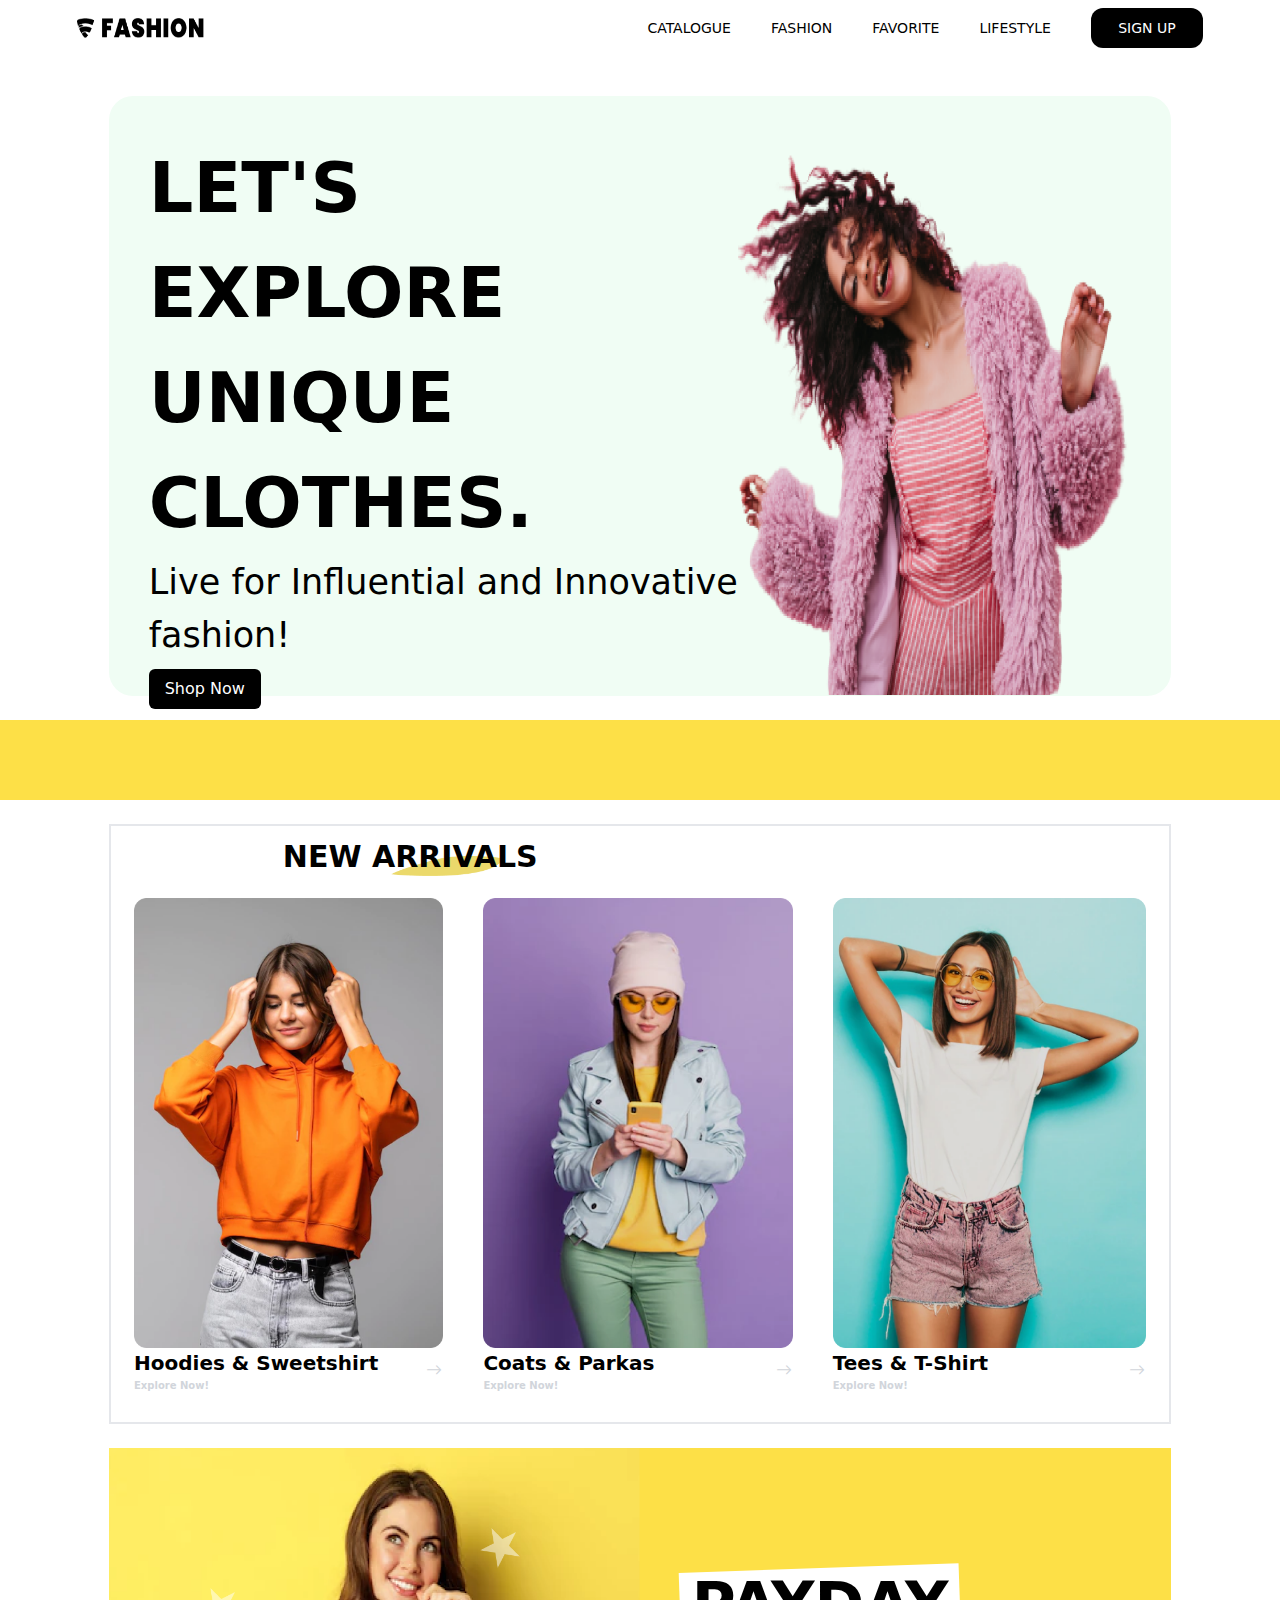
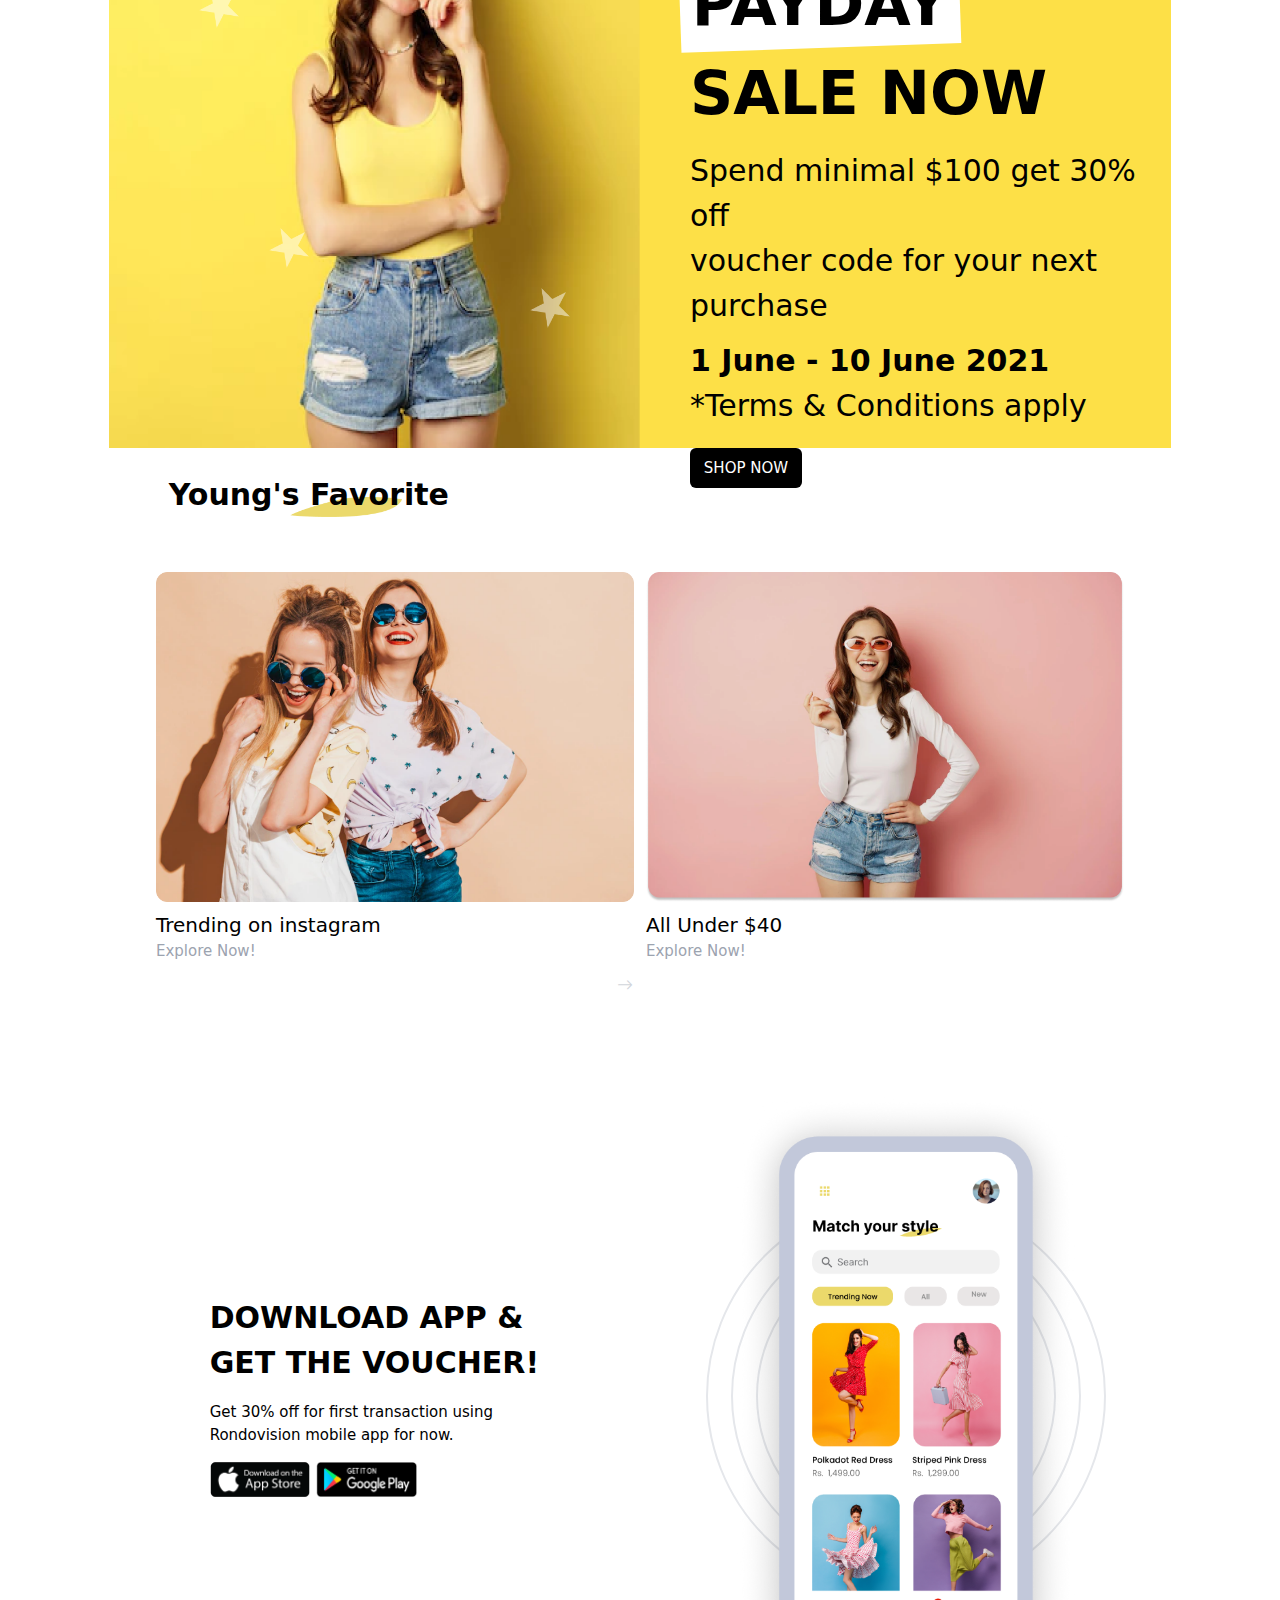
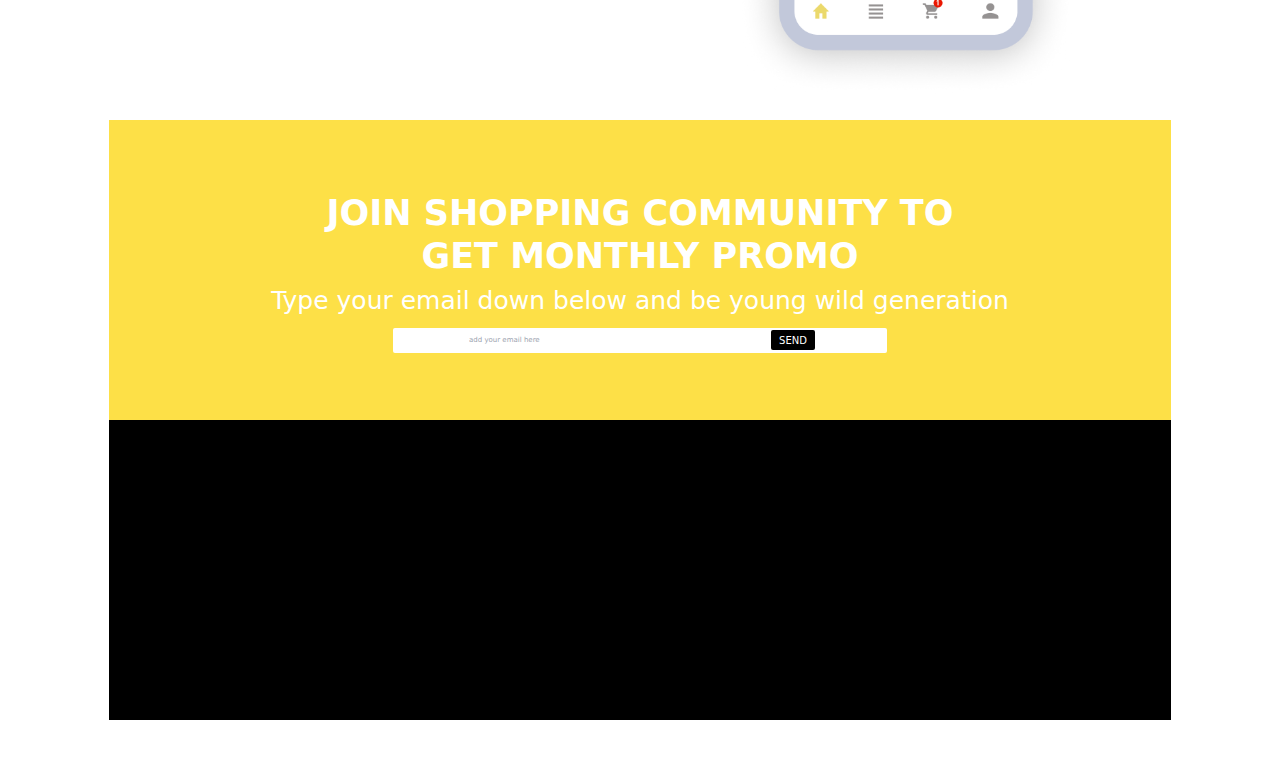
<file: index.html>
<!DOCTYPE html>
<html lang="en">
  <head>
    <meta charset="UTF-8" />
    <meta name="viewport" content="width=device-width, initial-scale=1.0" />
    <title>Document</title>

    <!-- Option 1: Include in HTML -->
    <link
      rel="stylesheet"
      href="https://cdn.jsdelivr.net/npm/bootstrap-icons@1.3.0/font/bootstrap-icons.css"
    />

    <link rel="stylesheet" href="style.css" />
  </head>
  <body>
    <header
      class="h-14 w-[100%] flex justify-around items-center gap-40 md:gap-72"
    >
      <img class="h-10 w-32" src="./assets/Frame 57.png" />

      <!-- menu items list -->

      <div class="hidden md:block">
        <div class="flex gap-10 text-sm justify-center items-center">
          <p>CATALOGUE</p>
          <p>FASHION</p>
          <p>FAVORITE</p>
          <p>LIFESTYLE</p>
          <button class="h-10 w-28 bg-black rounded-xl text-white">
            SIGN UP
          </button>
        </div>
      </div>

      <!-- hidden munu icon -->

      <button class="md:hidden"><i class="bi bi-list"></i></button>
    </header>

    <!-- first section -->

    <div
      class="h-[190px] md:h-[600px] w-[95%] md:w-[83%] bg-green-50 rounded-3xl p-5 md:p-10 m-auto md:mt-10 flex"
    >
      <!-- first sec left div -->
      <div class="w-[60%]">
        <p class="font-extrabold md:text-[70px]">LET'S</p>
        <p class="font-extrabold md:text-[70px]">EXPLORE</p>
        <p class="font-extrabold md:text-[70px]">UNIQUE</p>
        <p class="font-extrabold md:text-[70px]">CLOTHES.</p>
        <p class="font-normal text-[8px] md:text-[35px]">
          Live for Influential and Innovative fashion!
        </p>
        <button
          class="h-6 md:h-10 md:w-28 text-center w-24 bg-black text-[10px] md:text-[16px] text-white rounded-md mt-2"
        >
          Shop Now
        </button>
      </div>

      <!-- first sec right div -->
      <div class="w-[40%] relative">
        <div class="absolute top-[9px]">
          <img
            class="h-[160px] w-[140px] md:h-[550px] md:w-[500px]"
            src="./assets/ipicture-lovely-lady-pink-clothes-removebg-preview 1.png"
          />
        </div>
      </div>
    </div>

    <!-- second sec div -->

    <!-- ************************************************************* -->

    <div class="h-[40px] md:h-[80px] bg-yellow-300 mt-6"></div>

    <!-- third sec div  -->

    <!-- **************************************************************** -->

    <div class="h-[200px] border-2 md:h-[600px] w-[95%] md:w-[83%] m-auto mt-6">
      <!-- sec title -->

      <div class="h-5 md:h-6 ml-[14px] md:ml-[60px] mt-2">
        <div class="relative">
          <p
            class="text-[15px] md:text-[30px] font-bold ml-6 md:ml-28 absolute z-10"
          >
            NEW ARRIVALS
          </p>

          <div
            class="absolute top-[10px] left-[80px] z-0 md:top-[22px] md:left-[220px]"
          >
            <img
              height="14px"
              width="50px"
              class="md:h-5 md:w-28"
              src="./assets/Vector 8.png"
            />
          </div>

          <div class="absolute hidden">
            <img height="14px" width="50px" src="./assets/Vector 8.png" />
          </div>
        </div>
      </div>

      <!-- sec card part -->

      <div
        class="flex justify-center items-center gap-5 md:gap-10 mt-3 md:mt-10"
      >
        <!-- first card -->

        <div class="relative group cursor-pointer">
          <img
            class="h-[120px] md:h-[450px] hover:translate-y-[-12px]"
            src="./assets/girl with orange hoodie.png"
          />
          <p
            class="text-[8px] hover:text-red-500 md:text-[20px] md:font-semibold"
          >
            Hoodies & Sweetshirt
          </p>
          <p class="text-[8px] md:text-[10px] text-gray-300 md:font-semibold">
            Explore Now!
          </p>

          <div
            class="hidden md:block absolute bottom-[10px] right-[1px] text-gray-300"
          >
            <i class="bi bi-arrow-right"></i>
          </div>
        </div>

        <!-- second card -->

        <div class="relative">
          <img
            class="h-[120px] md:h-[450px] hover:translate-y-[-12px]"
            src="./assets/girl with winter hat.png"
          />
          <p class="text-[8px] md:text-[20px] md:font-semibold">
            Coats & Parkas
          </p>
          <p class="text-[8px] md:text-[10px] text-gray-300 md:font-semibold">
            Explore Now!
          </p>

          <div
            class="hidden md:block absolute bottom-[10px] right-[1px] text-gray-300"
          >
            <i class="bi bi-arrow-right"></i>
          </div>
        </div>

        <!-- third card -->

        <div class="relative">
          <img
            class="h-[120px] md:h-[450px] hover:translate-y-[-12px]"
            src="./assets/girl with white top.png"
          />
          <p class="text-[8px] md:text-[20px] md:font-semibold">
            Tees & T-Shirt
          </p>
          <p class="text-[8px] md:text-[10px] text-gray-300 md:font-semibold">
            Explore Now!
          </p>

          <div
            class="hidden md:block absolute bottom-[10px] right-[1px] text-gray-300"
          >
            <i class="bi bi-arrow-right"></i>
          </div>
        </div>
      </div>
    </div>

    <!-- fourth sec -->

    <!-- ************************************************************** -->

    <div
      class="h-[190px] md:h-[600px] w-[95%] md:w-[83%] m-auto mt-6 bg-yellow-300 flex group"
    >
      <!-- left sec div -->

      <div class="w-[60%] md:w-[50%] relative">
        <img
          class="h-[190px] md:h-[600px] md:w-[100%]"
          src="./assets/girl with yellow top.png"
        />

        <!-- star-1 -->
        <div
          class="absolute top-[35px] md:top-[140px] left-[20px] md:left-[90px]"
        >
          <img
            class="h-5 md:h-10 md:group-hover:rotate-12"
            src="./assets/Star 6.png"
          />
        </div>

        <!-- star-2 -->
        <div
          class="absolute top-[20px] md:top-[80px] right-[40px] md:right-[120px]"
        >
          <img
            class="h-5 md:h-10 md:group-hover:rotate-12"
            src="./assets/Star 6.png"
          />
        </div>

        <!-- star-3 -->
        <div
          class="absolute bottom-[60px] md:bottom-[180px] left-[35px] md:left-[160px]"
        >
          <img
            class="h-5 md:h-10 md:group-hover:rotate-12"
            src="./assets/Star 6.png"
          />
        </div>

        <!-- star-4 -->
        <div
          class="absolute bottom-[35px] md:bottom-[120px] right-[20px] md:right-[70px]"
        >
          <img
            class="h-5 md:h-10 md:group-hover:rotate-12"
            src="./assets/Star 6.png"
          />
        </div>
      </div>

      <!-- right sec div -->

      <div class="w-[40%] md:w-[50%] md:pl-[50px]">
        <div
          class="h-[25px] md:h-[80px] w-[70px] md:w-[280px] md:text-center bg-white text-center rotate-[-2deg] ml-[-4px] mt-[35px] flex justify-center items-center md:ml-[-10px] md:pb-2 md:mt-[120px] md:group-hover:translate-y-[-12px]"
        >
          <p
            class="rotate-[4deg] md:rotate-[2deg] font-extrabold md:text-[60px]"
          >
            PAYDAY
          </p>
        </div>
        <p
          class="font-extrabold md:text-[60px] md:group-hover:translate-y-[-12px]"
        >
          SALE NOW
        </p>
        <p
          class="text-[7px] md:text-[30px] mt-[10px] md:font-medium md:group-hover:font-normal"
        >
          Spend minimal $100 get 30% off
        </p>
        <p
          class="text-[7px] md:text-[30px] md:font-medium md:group-hover:font-normal"
        >
          voucher code for your next purchase
        </p>
        <p
          class="text-[9px] font-bold mt-[10px] md:text-[30px] md:group-hover:font-normal"
        >
          1 June - 10 June 2021
        </p>
        <p
          class="text-[9px] font-semibold md:font-normal md:text-[30px] md:group-hover:font-light"
        >
          *Terms & Conditions apply
        </p>
        <button
          class="h-[20px] md:text-[15px] md:h-[40px] md:w-28 text-center md:rounded-md bg-black text-white text-[8px] px-3 rounded-sm md:mt-[20px] md:group-hover:translate-y-[-12px]"
        >
          SHOP NOW
        </button>
      </div>
    </div>

    <!-- fifth sec div -->

    <!-- ******************************************************************** -->

    <div class="h-[190px] md:h-[600px] w-[95%] md:w-[83%] m-auto mt-6">
      <!-- title div -->

      <div class="h-2 ml-[14px] md:ml-[60px]">
        <div class="relative">
          <p class="text-[15px] md:text-[30px] font-bold absolute z-10">
            Young's Favorite
          </p>
          <div
            class="absolute top-[10px] left-[60px] z-0 md:top-[25px] md:left-[121px]"
          >
            <img
              height="14px"
              width="50px"
              class="md:h-5 md:w-28"
              src="./assets/Vector 8.png"
            />
          </div>
        </div>
      </div>

      <!-- card sec -->

      <div
        class="h-[90%] mt-5 md:mt-[60px] flex justify-center items-center gap-3"
      >
        <!-- first card -->

        <div class="h-[88%] w-[45%] relative">
          <img src="./assets/trending on instagram.png" />

          <p class="text-[10px] mt-2 md:text-[20px]">Trending on instagram</p>
          <p class="text-[8px] text-gray-400 md:text-[15px]">Explore Now!</p>

          <!-- arrow -->
          <div
            class="hidden md:block absolute bottom-[50px] right-[1px] text-gray-300"
          >
            <i class="bi bi-arrow-right"></i>
          </div>
        </div>

        <!-- second card -->

        <div class="h-[88%] w-[45%]">
          <img src="./assets/girl with fullsleev white top.png" />

          <p class="text-[10px] mt-2 md:text-[20px]">All Under $40</p>
          <p class="text-[8px] text-gray-400 md:text-[15px]">Explore Now!</p>
        </div>
      </div>
    </div>

    <!-- six sec div -->

    <!-- ************************************************ -->

    <div class="h-[190px] md:h-[600px] w-[95%] md:w-[83%] m-auto mt-6 flex">
      <!-- left sec -->

      <div class="h-[100%] w-[50%] flex justify-center items-center">
        <div>
          <p class="text-[15px] md:text-[30px] font-extrabold">
            DOWNLOAD APP &
          </p>
          <p class="text-[15px] md:text-[30px] font-extrabold">
            GET THE VOUCHER!
          </p>
          <p class="text-[8px] md:text-[15px] mt-4">
            Get 30% off for first transaction using
          </p>
          <p class="text-[8px] md:text-[15px]">
            Rondovision mobile app for now.
          </p>

          <div class="flex gap-[6px] mt-4">
            <img
              class="h-[19px] md:h-[35px]"
              src="./assets/apple store sec.png"
            />
            <img class="h-[19px] md:h-[35px]" src="../assets/play store.png" />
          </div>
        </div>
      </div>

      <!-- right sec -->

      <div class="h-[100%] w-[50%] flex justify-center items-center relative">
        <!-- outter circle -->

        <div
          class="bg-white h-[150px] md:h-[400px] w-[150px] md:w-[400px] rounded-[200px] border-2 flex justify-center items-center"
        >
          <!-- middle circle -->

          <div
            class="bg-white h-[120px] md:h-[350px] w-[120px] md:w-[350px] rounded-[200px] border-2 flex justify-center items-center"
          >
            <div
              class="bg-white h-[90px] md:h-[300px] w-[90px] md:w-[300px] rounded-[200px] border-2 flex justify-center items-center"
            ></div>
          </div>
        </div>

        <img
          class="absolute h-[220px] md:h-[600px]"
          src="./assets/Mobile app.png"
        />
      </div>
    </div>

    <!-- seven sec div -->

    <!-- ******************************************** -->

    <div
      class="h-[120px] md:h-[300px] w-[95%] md:w-[83%] m-auto mt-6 border-2 border-yellow-300 bg-yellow-300 text-center flex justify-center items-center"
    >
      <div>
        <p class="text-[12px] md:text-[35px] font-extrabold text-white">
          JOIN SHOPPING COMMUNITY TO
        </p>
        <p
          class="text-[12px] md:text-[35px] md:mt-[-10px] font-extrabold text-white"
        >
          GET MONTHLY PROMO
        </p>
        <p class="text-[8px] md:text-[25px] md:font-light text-white">
          Type your email down below and be young wild generation
        </p>

        <div
          class="bg-white h-[25px] w-[67%] rounded-sm flex justify-center gap-2 items-center m-auto pl-1 mt-2"
        >
          <input
            class="bg-transparent outline-none text-[7px] w-[60%]"
            type="email"
            placeholder="add your email here"
          />
          <button
            class="h-[20px] text-[10px] text-white bg-black px-2 rounded-sm"
          >
            SEND
          </button>
        </div>
      </div>
    </div>

    <!-- eight sec div -->

    <!-- **************************************************** -->

    <div
      class="h-[120px] md:h-[300px] w-[95%] md:w-[83%] m-auto bg-black md:mb-16"
    ></div>
  </body>
</html>
</file>
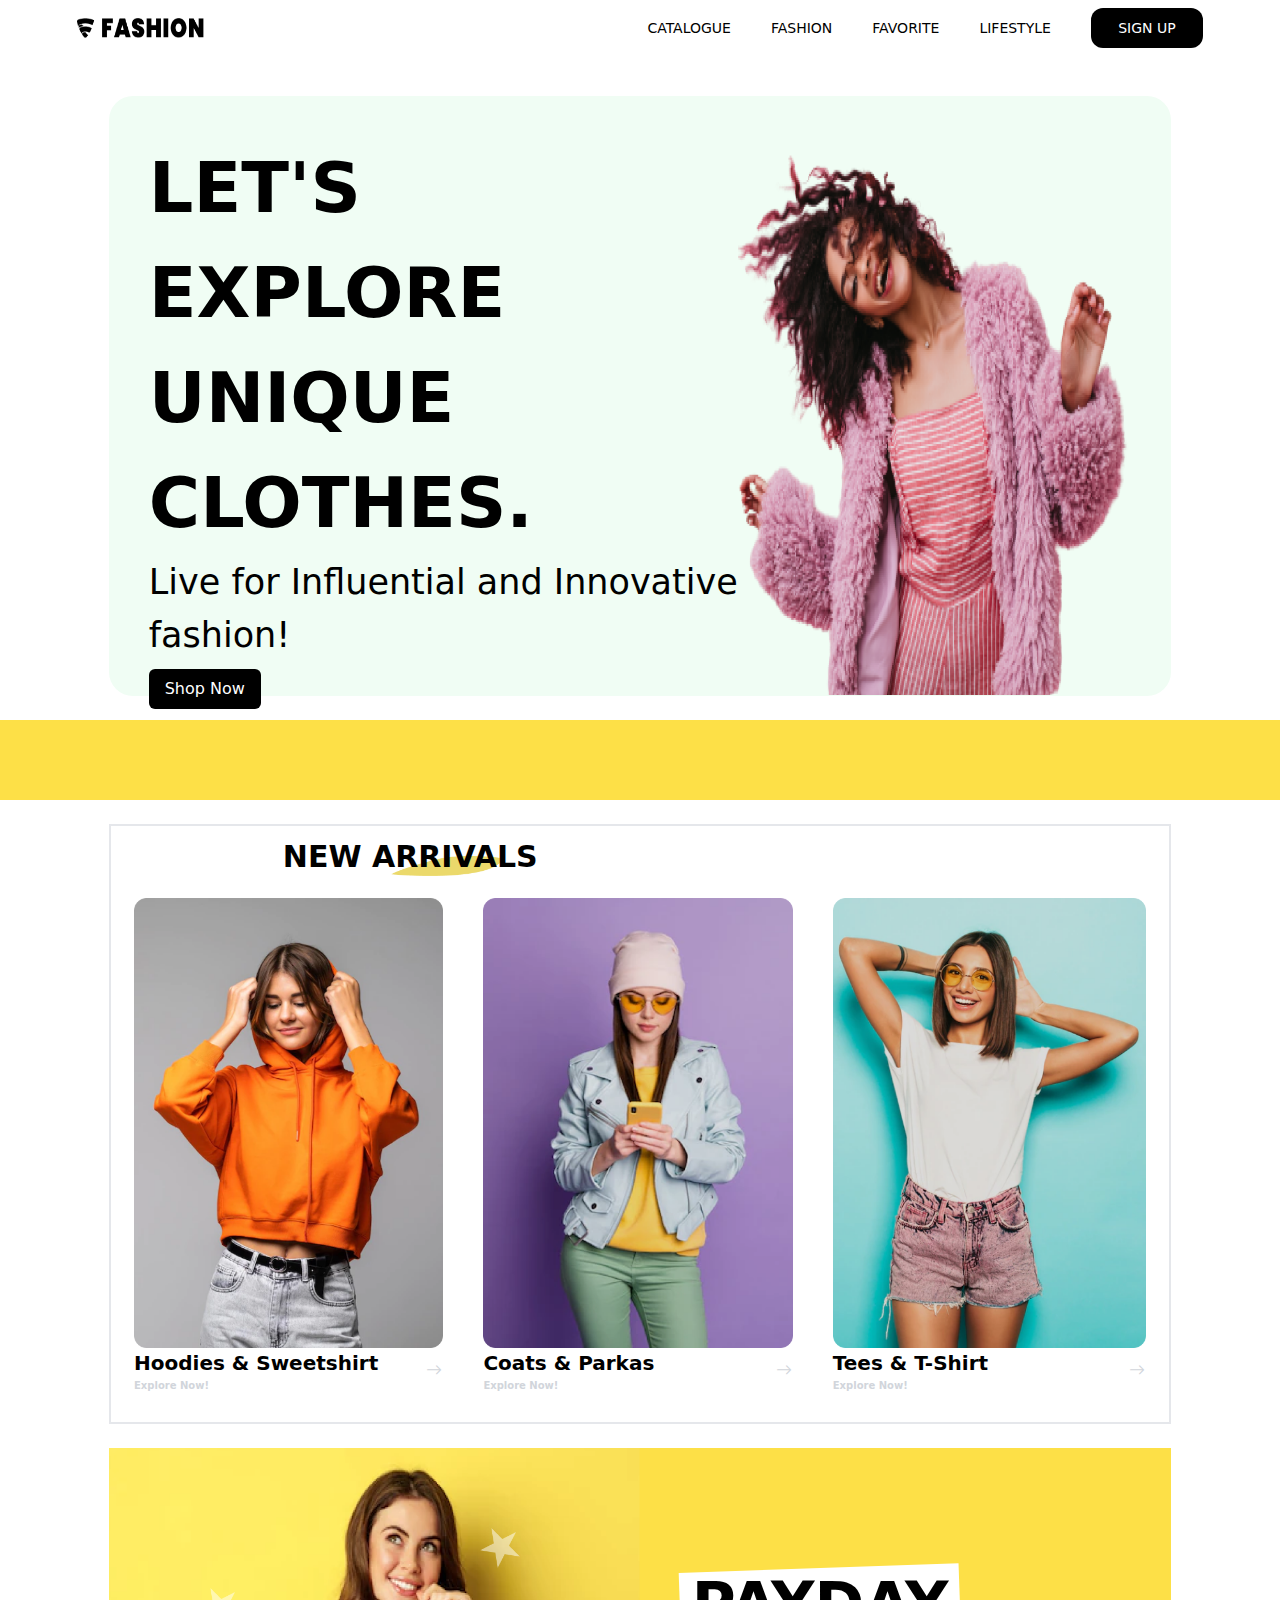
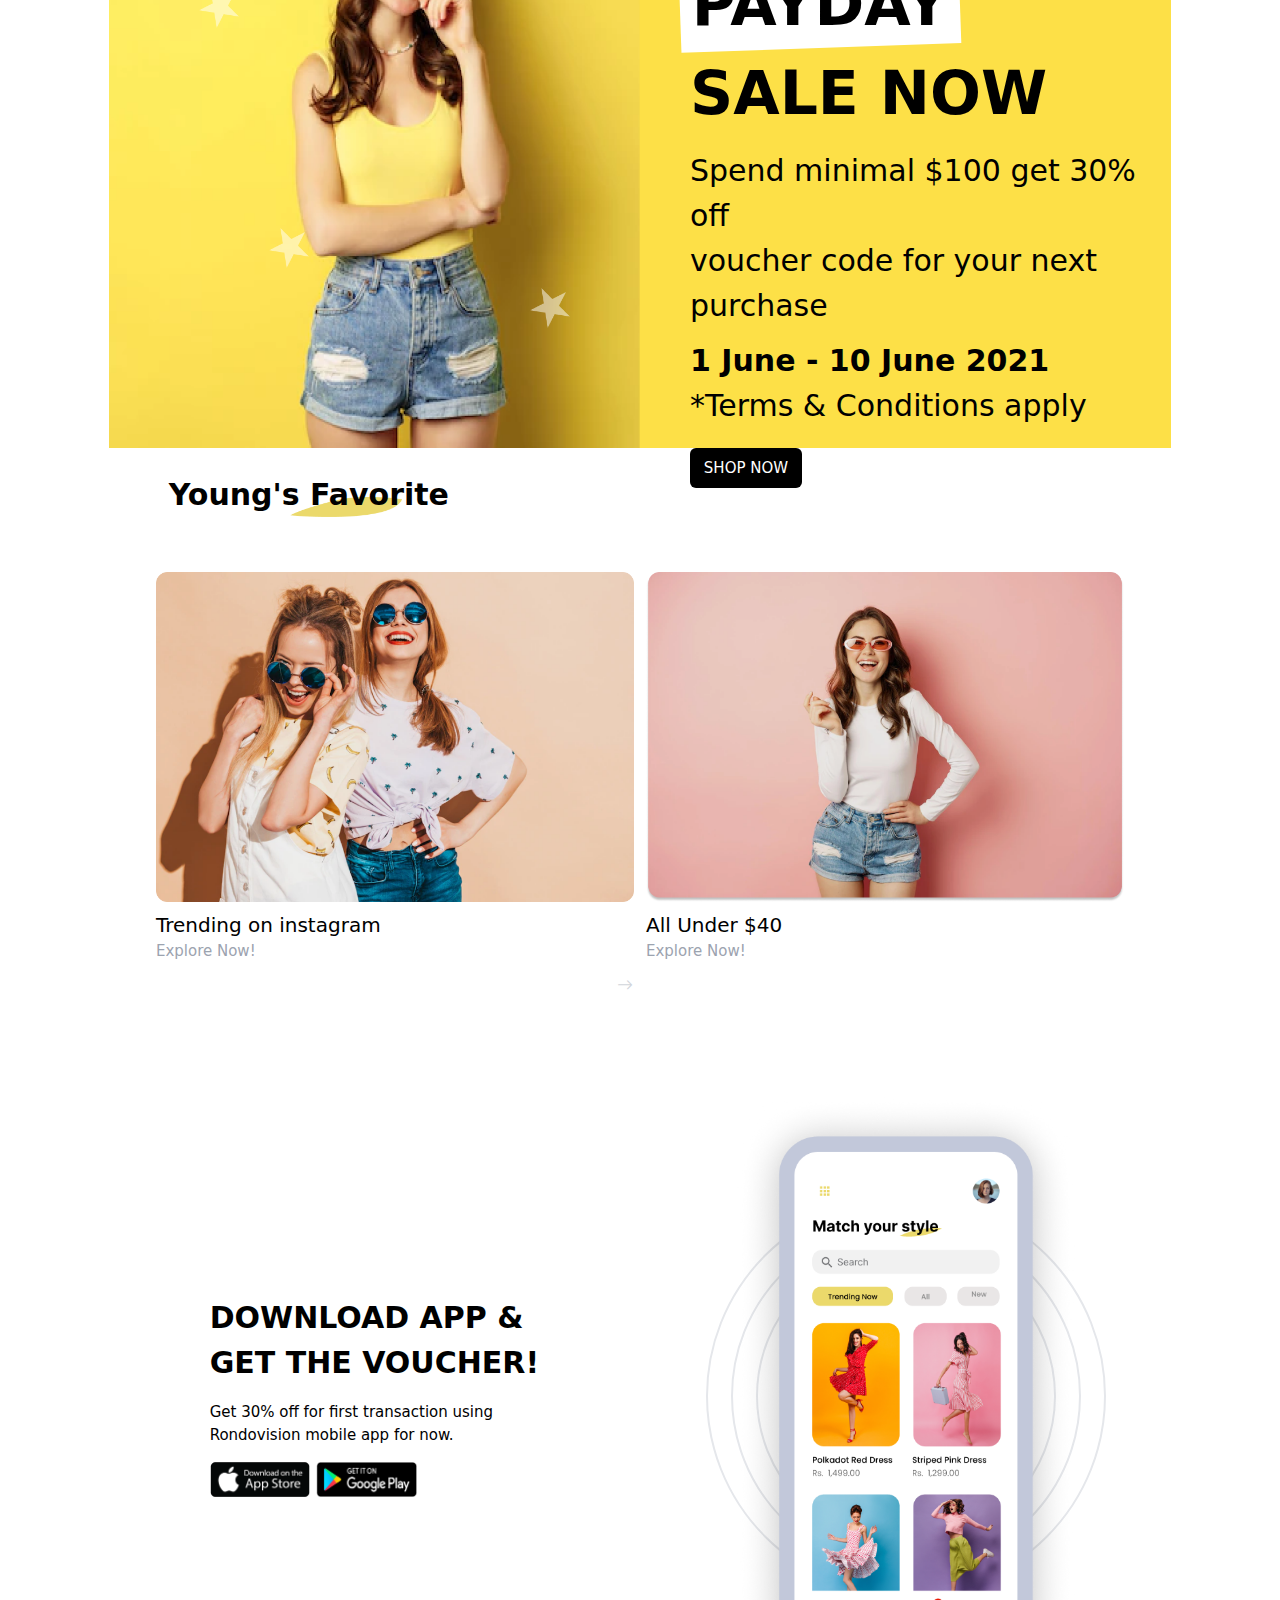
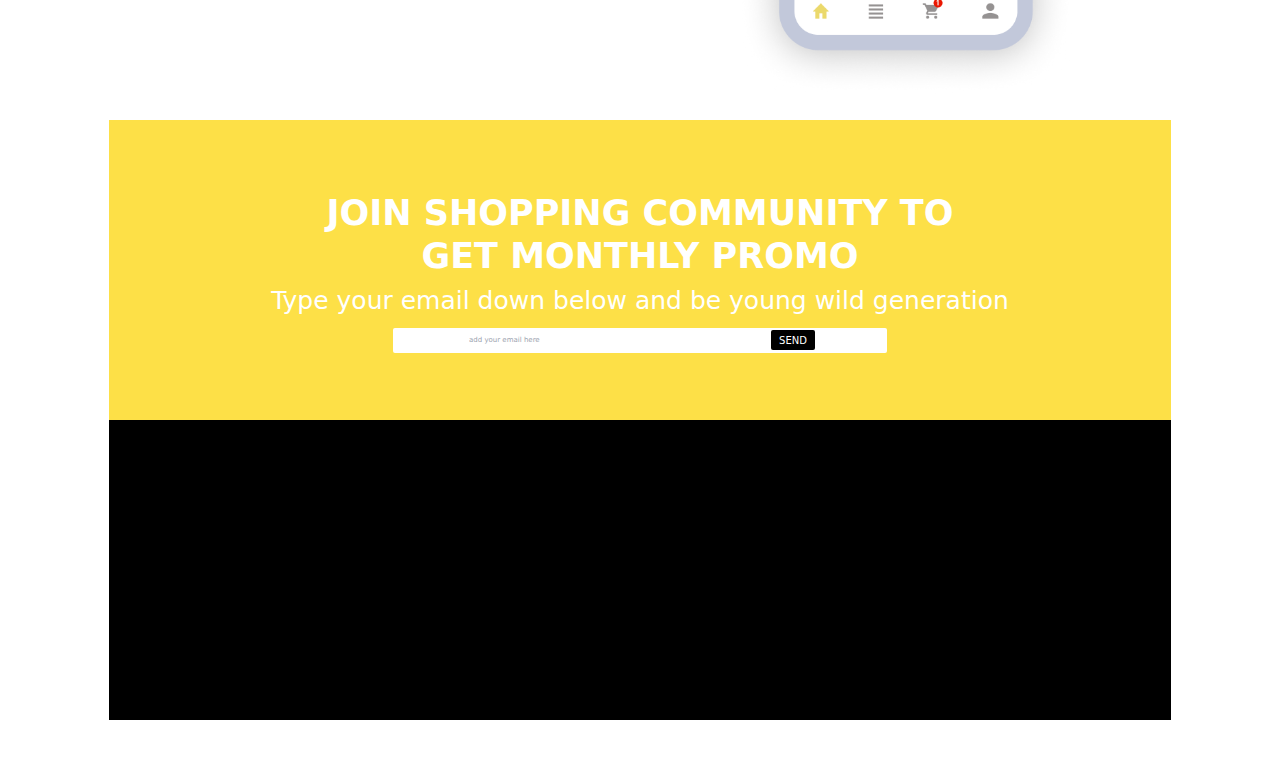
<file: html/index.html>
<!DOCTYPE html>
<html lang="en">
  <head>
    <meta charset="UTF-8" />
    <meta name="viewport" content="width=device-width, initial-scale=1.0" />
    <title>Document</title>

    <!-- Option 1: Include in HTML -->
    <link
      rel="stylesheet"
      href="https://cdn.jsdelivr.net/npm/bootstrap-icons@1.3.0/font/bootstrap-icons.css"
    />

    <link rel="stylesheet" href="style.css" />
  </head>
  <body>
    <header
      class="h-14 w-[100%] flex justify-around items-center gap-40 md:gap-72"
    >
      <img class="h-10 w-32" src="../assets/Frame 57.png" />

      <!-- menu items list -->

      <div class="hidden md:block">
        <div class="flex gap-10 text-sm justify-center items-center">
          <p>CATALOGUE</p>
          <p>FASHION</p>
          <p>FAVORITE</p>
          <p>LIFESTYLE</p>
          <button class="h-10 w-28 bg-black rounded-xl text-white">
            SIGN UP
          </button>
        </div>
      </div>

      <!-- hidden munu icon -->

      <button class="md:hidden"><i class="bi bi-list"></i></button>
    </header>

    <!-- first section -->

    <div
      class="h-[190px] md:h-[600px] w-[95%] md:w-[83%] bg-green-50 rounded-3xl p-5 md:p-10 m-auto md:mt-10 flex"
    >
      <!-- first sec left div -->
      <div class="w-[60%]">
        <p class="font-extrabold md:text-[70px]">LET'S</p>
        <p class="font-extrabold md:text-[70px]">EXPLORE</p>
        <p class="font-extrabold md:text-[70px]">UNIQUE</p>
        <p class="font-extrabold md:text-[70px]">CLOTHES.</p>
        <p class="font-normal text-[8px] md:text-[35px]">
          Live for Influential and Innovative fashion!
        </p>
        <button
          class="h-6 md:h-10 md:w-28 text-center w-24 bg-black text-[10px] md:text-[16px] text-white rounded-md mt-2"
        >
          Shop Now
        </button>
      </div>

      <!-- first sec right div -->
      <div class="w-[40%] relative">
        <div class="absolute top-[9px]">
          <img
            class="h-[160px] w-[140px] md:h-[550px] md:w-[500px]"
            src="../assets/ipicture-lovely-lady-pink-clothes-removebg-preview 1.png"
          />
        </div>
      </div>
    </div>

    <!-- second sec div -->

    <!-- ************************************************************* -->

    <div class="h-[40px] md:h-[80px] bg-yellow-300 mt-6"></div>

    <!-- third sec div  -->

    <!-- **************************************************************** -->

    <div class="h-[200px] border-2 md:h-[600px] w-[95%] md:w-[83%] m-auto mt-6">
      <!-- sec title -->

      <div class="h-5 md:h-6 ml-[14px] md:ml-[60px] mt-2">
        <div class="relative">
          <p
            class="text-[15px] md:text-[30px] font-bold ml-6 md:ml-28 absolute z-10"
          >
            NEW ARRIVALS
          </p>

          <div
            class="absolute top-[10px] left-[80px] z-0 md:top-[22px] md:left-[220px]"
          >
            <img
              height="14px"
              width="50px"
              class="md:h-5 md:w-28"
              src="../assets/Vector 8.png"
            />
          </div>

          <div class="absolute hidden">
            <img height="14px" width="50px" src="../assets/Vector 8.png" />
          </div>
        </div>
      </div>

      <!-- sec card part -->

      <div
        class="flex justify-center items-center gap-5 md:gap-10 mt-3 md:mt-10"
      >
        <!-- first card -->

        <div class="relative group cursor-pointer">
          <img
            class="h-[120px] md:h-[450px] hover:translate-y-[-12px]"
            src="../assets/girl with orange hoodie.png"
          />
          <p
            class="text-[8px] hover:text-red-500 md:text-[20px] md:font-semibold"
          >
            Hoodies & Sweetshirt
          </p>
          <p class="text-[8px] md:text-[10px] text-gray-300 md:font-semibold">
            Explore Now!
          </p>

          <div
            class="hidden md:block absolute bottom-[10px] right-[1px] text-gray-300"
          >
            <i class="bi bi-arrow-right"></i>
          </div>
        </div>

        <!-- second card -->

        <div class="relative">
          <img
            class="h-[120px] md:h-[450px] hover:translate-y-[-12px]"
            src="../assets/girl with winter hat.png"
          />
          <p class="text-[8px] md:text-[20px] md:font-semibold">
            Coats & Parkas
          </p>
          <p class="text-[8px] md:text-[10px] text-gray-300 md:font-semibold">
            Explore Now!
          </p>

          <div
            class="hidden md:block absolute bottom-[10px] right-[1px] text-gray-300"
          >
            <i class="bi bi-arrow-right"></i>
          </div>
        </div>

        <!-- third card -->

        <div class="relative">
          <img
            class="h-[120px] md:h-[450px] hover:translate-y-[-12px]"
            src="../assets/girl with white top.png"
          />
          <p class="text-[8px] md:text-[20px] md:font-semibold">
            Tees & T-Shirt
          </p>
          <p class="text-[8px] md:text-[10px] text-gray-300 md:font-semibold">
            Explore Now!
          </p>

          <div
            class="hidden md:block absolute bottom-[10px] right-[1px] text-gray-300"
          >
            <i class="bi bi-arrow-right"></i>
          </div>
        </div>
      </div>
    </div>

    <!-- fourth sec -->

    <!-- ************************************************************** -->

    <div
      class="h-[190px] md:h-[600px] w-[95%] md:w-[83%] m-auto mt-6 bg-yellow-300 flex group"
    >
      <!-- left sec div -->

      <div class="w-[60%] md:w-[50%] relative">
        <img
          class="h-[190px] md:h-[600px] md:w-[100%]"
          src="../assets/girl with yellow top.png"
        />

        <!-- star-1 -->
        <div
          class="absolute top-[35px] md:top-[140px] left-[20px] md:left-[90px]"
        >
          <img
            class="h-5 md:h-10 md:group-hover:rotate-12"
            src="../assets/Star 6.png"
          />
        </div>

        <!-- star-2 -->
        <div
          class="absolute top-[20px] md:top-[80px] right-[40px] md:right-[120px]"
        >
          <img
            class="h-5 md:h-10 md:group-hover:rotate-12"
            src="../assets/Star 6.png"
          />
        </div>

        <!-- star-3 -->
        <div
          class="absolute bottom-[60px] md:bottom-[180px] left-[35px] md:left-[160px]"
        >
          <img
            class="h-5 md:h-10 md:group-hover:rotate-12"
            src="../assets/Star 6.png"
          />
        </div>

        <!-- star-4 -->
        <div
          class="absolute bottom-[35px] md:bottom-[120px] right-[20px] md:right-[70px]"
        >
          <img
            class="h-5 md:h-10 md:group-hover:rotate-12"
            src="../assets/Star 6.png"
          />
        </div>
      </div>

      <!-- right sec div -->

      <div class="w-[40%] md:w-[50%] md:pl-[50px]">
        <div
          class="h-[25px] md:h-[80px] w-[70px] md:w-[280px] md:text-center bg-white text-center rotate-[-2deg] ml-[-4px] mt-[35px] flex justify-center items-center md:ml-[-10px] md:pb-2 md:mt-[120px] md:group-hover:translate-y-[-12px]"
        >
          <p
            class="rotate-[4deg] md:rotate-[2deg] font-extrabold md:text-[60px]"
          >
            PAYDAY
          </p>
        </div>
        <p
          class="font-extrabold md:text-[60px] md:group-hover:translate-y-[-12px]"
        >
          SALE NOW
        </p>
        <p
          class="text-[7px] md:text-[30px] mt-[10px] md:font-medium md:group-hover:font-normal"
        >
          Spend minimal $100 get 30% off
        </p>
        <p
          class="text-[7px] md:text-[30px] md:font-medium md:group-hover:font-normal"
        >
          voucher code for your next purchase
        </p>
        <p
          class="text-[9px] font-bold mt-[10px] md:text-[30px] md:group-hover:font-normal"
        >
          1 June - 10 June 2021
        </p>
        <p
          class="text-[9px] font-semibold md:font-normal md:text-[30px] md:group-hover:font-light"
        >
          *Terms & Conditions apply
        </p>
        <button
          class="h-[20px] md:text-[15px] md:h-[40px] md:w-28 text-center md:rounded-md bg-black text-white text-[8px] px-3 rounded-sm md:mt-[20px] md:group-hover:translate-y-[-12px]"
        >
          SHOP NOW
        </button>
      </div>
    </div>

    <!-- fifth sec div -->

    <!-- ******************************************************************** -->

    <div class="h-[190px] md:h-[600px] w-[95%] md:w-[83%] m-auto mt-6">
      <!-- title div -->

      <div class="h-2 ml-[14px] md:ml-[60px]">
        <div class="relative">
          <p class="text-[15px] md:text-[30px] font-bold absolute z-10">
            Young's Favorite
          </p>
          <div
            class="absolute top-[10px] left-[60px] z-0 md:top-[25px] md:left-[121px]"
          >
            <img
              height="14px"
              width="50px"
              class="md:h-5 md:w-28"
              src="../assets/Vector 8.png"
            />
          </div>
        </div>
      </div>

      <!-- card sec -->

      <div
        class="h-[90%] mt-5 md:mt-[60px] flex justify-center items-center gap-3"
      >
        <!-- first card -->

        <div class="h-[88%] w-[45%] relative">
          <img src="../assets/trending on instagram.png" />

          <p class="text-[10px] mt-2 md:text-[20px]">Trending on instagram</p>
          <p class="text-[8px] text-gray-400 md:text-[15px]">Explore Now!</p>

          <!-- arrow -->
          <div
            class="hidden md:block absolute bottom-[50px] right-[1px] text-gray-300"
          >
            <i class="bi bi-arrow-right"></i>
          </div>
        </div>

        <!-- second card -->

        <div class="h-[88%] w-[45%]">
          <img src="../assets/girl with fullsleev white top.png" />

          <p class="text-[10px] mt-2 md:text-[20px]">All Under $40</p>
          <p class="text-[8px] text-gray-400 md:text-[15px]">Explore Now!</p>
        </div>
      </div>
    </div>

    <!-- six sec div -->

    <!-- ************************************************ -->

    <div class="h-[190px] md:h-[600px] w-[95%] md:w-[83%] m-auto mt-6 flex">
      <!-- left sec -->

      <div class="h-[100%] w-[50%] flex justify-center items-center">
        <div>
          <p class="text-[15px] md:text-[30px] font-extrabold">
            DOWNLOAD APP &
          </p>
          <p class="text-[15px] md:text-[30px] font-extrabold">
            GET THE VOUCHER!
          </p>
          <p class="text-[8px] md:text-[15px] mt-4">
            Get 30% off for first transaction using
          </p>
          <p class="text-[8px] md:text-[15px]">
            Rondovision mobile app for now.
          </p>

          <div class="flex gap-[6px] mt-4">
            <img
              class="h-[19px] md:h-[35px]"
              src="../assets/apple store sec.png"
            />
            <img class="h-[19px] md:h-[35px]" src="../assets/play store.png" />
          </div>
        </div>
      </div>

      <!-- right sec -->

      <div class="h-[100%] w-[50%] flex justify-center items-center relative">
        <!-- outter circle -->

        <div
          class="bg-white h-[150px] md:h-[400px] w-[150px] md:w-[400px] rounded-[200px] border-2 flex justify-center items-center"
        >
          <!-- middle circle -->

          <div
            class="bg-white h-[120px] md:h-[350px] w-[120px] md:w-[350px] rounded-[200px] border-2 flex justify-center items-center"
          >
            <div
              class="bg-white h-[90px] md:h-[300px] w-[90px] md:w-[300px] rounded-[200px] border-2 flex justify-center items-center"
            ></div>
          </div>
        </div>

        <img
          class="absolute h-[220px] md:h-[600px]"
          src="../assets/Mobile app.png"
        />
      </div>
    </div>

    <!-- seven sec div -->

    <!-- ******************************************** -->

    <div
      class="h-[120px] md:h-[300px] w-[95%] md:w-[83%] m-auto mt-6 border-2 border-yellow-300 bg-yellow-300 text-center flex justify-center items-center"
    >
      <div>
        <p class="text-[12px] md:text-[35px] font-extrabold text-white">
          JOIN SHOPPING COMMUNITY TO
        </p>
        <p
          class="text-[12px] md:text-[35px] md:mt-[-10px] font-extrabold text-white"
        >
          GET MONTHLY PROMO
        </p>
        <p class="text-[8px] md:text-[25px] md:font-light text-white">
          Type your email down below and be young wild generation
        </p>

        <div
          class="bg-white h-[25px] w-[67%] rounded-sm flex justify-center gap-2 items-center m-auto pl-1 mt-2"
        >
          <input
            class="bg-transparent outline-none text-[7px] w-[60%]"
            type="email"
            placeholder="add your email here"
          />
          <button
            class="h-[20px] text-[10px] text-white bg-black px-2 rounded-sm"
          >
            SEND
          </button>
        </div>
      </div>
    </div>

    <!-- eight sec div -->

    <!-- **************************************************** -->

    <div
      class="h-[120px] md:h-[300px] w-[95%] md:w-[83%] m-auto bg-black md:mb-16"
    ></div>
  </body>
</html>
</file>
<file: style.css>
*, ::before, ::after {
  --tw-border-spacing-x: 0;
  --tw-border-spacing-y: 0;
  --tw-translate-x: 0;
  --tw-translate-y: 0;
  --tw-rotate: 0;
  --tw-skew-x: 0;
  --tw-skew-y: 0;
  --tw-scale-x: 1;
  --tw-scale-y: 1;
  --tw-pan-x:  ;
  --tw-pan-y:  ;
  --tw-pinch-zoom:  ;
  --tw-scroll-snap-strictness: proximity;
  --tw-gradient-from-position:  ;
  --tw-gradient-via-position:  ;
  --tw-gradient-to-position:  ;
  --tw-ordinal:  ;
  --tw-slashed-zero:  ;
  --tw-numeric-figure:  ;
  --tw-numeric-spacing:  ;
  --tw-numeric-fraction:  ;
  --tw-ring-inset:  ;
  --tw-ring-offset-width: 0px;
  --tw-ring-offset-color: #fff;
  --tw-ring-color: rgb(59 130 246 / 0.5);
  --tw-ring-offset-shadow: 0 0 #0000;
  --tw-ring-shadow: 0 0 #0000;
  --tw-shadow: 0 0 #0000;
  --tw-shadow-colored: 0 0 #0000;
  --tw-blur:  ;
  --tw-brightness:  ;
  --tw-contrast:  ;
  --tw-grayscale:  ;
  --tw-hue-rotate:  ;
  --tw-invert:  ;
  --tw-saturate:  ;
  --tw-sepia:  ;
  --tw-drop-shadow:  ;
  --tw-backdrop-blur:  ;
  --tw-backdrop-brightness:  ;
  --tw-backdrop-contrast:  ;
  --tw-backdrop-grayscale:  ;
  --tw-backdrop-hue-rotate:  ;
  --tw-backdrop-invert:  ;
  --tw-backdrop-opacity:  ;
  --tw-backdrop-saturate:  ;
  --tw-backdrop-sepia:  ;
  --tw-contain-size:  ;
  --tw-contain-layout:  ;
  --tw-contain-paint:  ;
  --tw-contain-style:  ;
}

::backdrop {
  --tw-border-spacing-x: 0;
  --tw-border-spacing-y: 0;
  --tw-translate-x: 0;
  --tw-translate-y: 0;
  --tw-rotate: 0;
  --tw-skew-x: 0;
  --tw-skew-y: 0;
  --tw-scale-x: 1;
  --tw-scale-y: 1;
  --tw-pan-x:  ;
  --tw-pan-y:  ;
  --tw-pinch-zoom:  ;
  --tw-scroll-snap-strictness: proximity;
  --tw-gradient-from-position:  ;
  --tw-gradient-via-position:  ;
  --tw-gradient-to-position:  ;
  --tw-ordinal:  ;
  --tw-slashed-zero:  ;
  --tw-numeric-figure:  ;
  --tw-numeric-spacing:  ;
  --tw-numeric-fraction:  ;
  --tw-ring-inset:  ;
  --tw-ring-offset-width: 0px;
  --tw-ring-offset-color: #fff;
  --tw-ring-color: rgb(59 130 246 / 0.5);
  --tw-ring-offset-shadow: 0 0 #0000;
  --tw-ring-shadow: 0 0 #0000;
  --tw-shadow: 0 0 #0000;
  --tw-shadow-colored: 0 0 #0000;
  --tw-blur:  ;
  --tw-brightness:  ;
  --tw-contrast:  ;
  --tw-grayscale:  ;
  --tw-hue-rotate:  ;
  --tw-invert:  ;
  --tw-saturate:  ;
  --tw-sepia:  ;
  --tw-drop-shadow:  ;
  --tw-backdrop-blur:  ;
  --tw-backdrop-brightness:  ;
  --tw-backdrop-contrast:  ;
  --tw-backdrop-grayscale:  ;
  --tw-backdrop-hue-rotate:  ;
  --tw-backdrop-invert:  ;
  --tw-backdrop-opacity:  ;
  --tw-backdrop-saturate:  ;
  --tw-backdrop-sepia:  ;
  --tw-contain-size:  ;
  --tw-contain-layout:  ;
  --tw-contain-paint:  ;
  --tw-contain-style:  ;
}

/*
! tailwindcss v3.4.17 | MIT License | https://tailwindcss.com
*/

/*
1. Prevent padding and border from affecting element width. (https://github.com/mozdevs/cssremedy/issues/4)
2. Allow adding a border to an element by just adding a border-width. (https://github.com/tailwindcss/tailwindcss/pull/116)
*/

*,
::before,
::after {
  box-sizing: border-box;
  /* 1 */
  border-width: 0;
  /* 2 */
  border-style: solid;
  /* 2 */
  border-color: #e5e7eb;
  /* 2 */
}

::before,
::after {
  --tw-content: '';
}

/*
1. Use a consistent sensible line-height in all browsers.
2. Prevent adjustments of font size after orientation changes in iOS.
3. Use a more readable tab size.
4. Use the user's configured `sans` font-family by default.
5. Use the user's configured `sans` font-feature-settings by default.
6. Use the user's configured `sans` font-variation-settings by default.
7. Disable tap highlights on iOS
*/

html,
:host {
  line-height: 1.5;
  /* 1 */
  -webkit-text-size-adjust: 100%;
  /* 2 */
  -moz-tab-size: 4;
  /* 3 */
  -o-tab-size: 4;
     tab-size: 4;
  /* 3 */
  font-family: ui-sans-serif, system-ui, sans-serif, "Apple Color Emoji", "Segoe UI Emoji", "Segoe UI Symbol", "Noto Color Emoji";
  /* 4 */
  font-feature-settings: normal;
  /* 5 */
  font-variation-settings: normal;
  /* 6 */
  -webkit-tap-highlight-color: transparent;
  /* 7 */
}

/*
1. Remove the margin in all browsers.
2. Inherit line-height from `html` so users can set them as a class directly on the `html` element.
*/

body {
  margin: 0;
  /* 1 */
  line-height: inherit;
  /* 2 */
}

/*
1. Add the correct height in Firefox.
2. Correct the inheritance of border color in Firefox. (https://bugzilla.mozilla.org/show_bug.cgi?id=190655)
3. Ensure horizontal rules are visible by default.
*/

hr {
  height: 0;
  /* 1 */
  color: inherit;
  /* 2 */
  border-top-width: 1px;
  /* 3 */
}

/*
Add the correct text decoration in Chrome, Edge, and Safari.
*/

abbr:where([title]) {
  -webkit-text-decoration: underline dotted;
          text-decoration: underline dotted;
}

/*
Remove the default font size and weight for headings.
*/

h1,
h2,
h3,
h4,
h5,
h6 {
  font-size: inherit;
  font-weight: inherit;
}

/*
Reset links to optimize for opt-in styling instead of opt-out.
*/

a {
  color: inherit;
  text-decoration: inherit;
}

/*
Add the correct font weight in Edge and Safari.
*/

b,
strong {
  font-weight: bolder;
}

/*
1. Use the user's configured `mono` font-family by default.
2. Use the user's configured `mono` font-feature-settings by default.
3. Use the user's configured `mono` font-variation-settings by default.
4. Correct the odd `em` font sizing in all browsers.
*/

code,
kbd,
samp,
pre {
  font-family: ui-monospace, SFMono-Regular, Menlo, Monaco, Consolas, "Liberation Mono", "Courier New", monospace;
  /* 1 */
  font-feature-settings: normal;
  /* 2 */
  font-variation-settings: normal;
  /* 3 */
  font-size: 1em;
  /* 4 */
}

/*
Add the correct font size in all browsers.
*/

small {
  font-size: 80%;
}

/*
Prevent `sub` and `sup` elements from affecting the line height in all browsers.
*/

sub,
sup {
  font-size: 75%;
  line-height: 0;
  position: relative;
  vertical-align: baseline;
}

sub {
  bottom: -0.25em;
}

sup {
  top: -0.5em;
}

/*
1. Remove text indentation from table contents in Chrome and Safari. (https://bugs.chromium.org/p/chromium/issues/detail?id=999088, https://bugs.webkit.org/show_bug.cgi?id=201297)
2. Correct table border color inheritance in all Chrome and Safari. (https://bugs.chromium.org/p/chromium/issues/detail?id=935729, https://bugs.webkit.org/show_bug.cgi?id=195016)
3. Remove gaps between table borders by default.
*/

table {
  text-indent: 0;
  /* 1 */
  border-color: inherit;
  /* 2 */
  border-collapse: collapse;
  /* 3 */
}

/*
1. Change the font styles in all browsers.
2. Remove the margin in Firefox and Safari.
3. Remove default padding in all browsers.
*/

button,
input,
optgroup,
select,
textarea {
  font-family: inherit;
  /* 1 */
  font-feature-settings: inherit;
  /* 1 */
  font-variation-settings: inherit;
  /* 1 */
  font-size: 100%;
  /* 1 */
  font-weight: inherit;
  /* 1 */
  line-height: inherit;
  /* 1 */
  letter-spacing: inherit;
  /* 1 */
  color: inherit;
  /* 1 */
  margin: 0;
  /* 2 */
  padding: 0;
  /* 3 */
}

/*
Remove the inheritance of text transform in Edge and Firefox.
*/

button,
select {
  text-transform: none;
}

/*
1. Correct the inability to style clickable types in iOS and Safari.
2. Remove default button styles.
*/

button,
input:where([type='button']),
input:where([type='reset']),
input:where([type='submit']) {
  -webkit-appearance: button;
  /* 1 */
  background-color: transparent;
  /* 2 */
  background-image: none;
  /* 2 */
}

/*
Use the modern Firefox focus style for all focusable elements.
*/

:-moz-focusring {
  outline: auto;
}

/*
Remove the additional `:invalid` styles in Firefox. (https://github.com/mozilla/gecko-dev/blob/2f9eacd9d3d995c937b4251a5557d95d494c9be1/layout/style/res/forms.css#L728-L737)
*/

:-moz-ui-invalid {
  box-shadow: none;
}

/*
Add the correct vertical alignment in Chrome and Firefox.
*/

progress {
  vertical-align: baseline;
}

/*
Correct the cursor style of increment and decrement buttons in Safari.
*/

::-webkit-inner-spin-button,
::-webkit-outer-spin-button {
  height: auto;
}

/*
1. Correct the odd appearance in Chrome and Safari.
2. Correct the outline style in Safari.
*/

[type='search'] {
  -webkit-appearance: textfield;
  /* 1 */
  outline-offset: -2px;
  /* 2 */
}

/*
Remove the inner padding in Chrome and Safari on macOS.
*/

::-webkit-search-decoration {
  -webkit-appearance: none;
}

/*
1. Correct the inability to style clickable types in iOS and Safari.
2. Change font properties to `inherit` in Safari.
*/

::-webkit-file-upload-button {
  -webkit-appearance: button;
  /* 1 */
  font: inherit;
  /* 2 */
}

/*
Add the correct display in Chrome and Safari.
*/

summary {
  display: list-item;
}

/*
Removes the default spacing and border for appropriate elements.
*/

blockquote,
dl,
dd,
h1,
h2,
h3,
h4,
h5,
h6,
hr,
figure,
p,
pre {
  margin: 0;
}

fieldset {
  margin: 0;
  padding: 0;
}

legend {
  padding: 0;
}

ol,
ul,
menu {
  list-style: none;
  margin: 0;
  padding: 0;
}

/*
Reset default styling for dialogs.
*/

dialog {
  padding: 0;
}

/*
Prevent resizing textareas horizontally by default.
*/

textarea {
  resize: vertical;
}

/*
1. Reset the default placeholder opacity in Firefox. (https://github.com/tailwindlabs/tailwindcss/issues/3300)
2. Set the default placeholder color to the user's configured gray 400 color.
*/

input::-moz-placeholder, textarea::-moz-placeholder {
  opacity: 1;
  /* 1 */
  color: #9ca3af;
  /* 2 */
}

input::placeholder,
textarea::placeholder {
  opacity: 1;
  /* 1 */
  color: #9ca3af;
  /* 2 */
}

/*
Set the default cursor for buttons.
*/

button,
[role="button"] {
  cursor: pointer;
}

/*
Make sure disabled buttons don't get the pointer cursor.
*/

:disabled {
  cursor: default;
}

/*
1. Make replaced elements `display: block` by default. (https://github.com/mozdevs/cssremedy/issues/14)
2. Add `vertical-align: middle` to align replaced elements more sensibly by default. (https://github.com/jensimmons/cssremedy/issues/14#issuecomment-634934210)
   This can trigger a poorly considered lint error in some tools but is included by design.
*/

img,
svg,
video,
canvas,
audio,
iframe,
embed,
object {
  display: block;
  /* 1 */
  vertical-align: middle;
  /* 2 */
}

/*
Constrain images and videos to the parent width and preserve their intrinsic aspect ratio. (https://github.com/mozdevs/cssremedy/issues/14)
*/

img,
video {
  max-width: 100%;
  height: auto;
}

/* Make elements with the HTML hidden attribute stay hidden by default */

[hidden]:where(:not([hidden="until-found"])) {
  display: none;
}

.absolute {
  position: absolute;
}

.relative {
  position: relative;
}

.bottom-\[10px\] {
  bottom: 10px;
}

.bottom-\[35px\] {
  bottom: 35px;
}

.bottom-\[50px\] {
  bottom: 50px;
}

.bottom-\[60px\] {
  bottom: 60px;
}

.left-\[20px\] {
  left: 20px;
}

.left-\[35px\] {
  left: 35px;
}

.left-\[60px\] {
  left: 60px;
}

.right-\[1px\] {
  right: 1px;
}

.right-\[20px\] {
  right: 20px;
}

.right-\[40px\] {
  right: 40px;
}

.top-\[10px\] {
  top: 10px;
}

.top-\[20px\] {
  top: 20px;
}

.top-\[35px\] {
  top: 35px;
}

.top-\[9px\] {
  top: 9px;
}

.left-\[100px\] {
  left: 100px;
}

.left-\[80px\] {
  left: 80px;
}

.z-0 {
  z-index: 0;
}

.z-10 {
  z-index: 10;
}

.m-auto {
  margin: auto;
}

.ml-6 {
  margin-left: 1.5rem;
}

.ml-\[-4px\] {
  margin-left: -4px;
}

.ml-\[14px\] {
  margin-left: 14px;
}

.mt-2 {
  margin-top: 0.5rem;
}

.mt-3 {
  margin-top: 0.75rem;
}

.mt-4 {
  margin-top: 1rem;
}

.mt-5 {
  margin-top: 1.25rem;
}

.mt-6 {
  margin-top: 1.5rem;
}

.mt-\[10px\] {
  margin-top: 10px;
}

.mt-\[35px\] {
  margin-top: 35px;
}

.flex {
  display: flex;
}

.hidden {
  display: none;
}

.h-10 {
  height: 2.5rem;
}

.h-14 {
  height: 3.5rem;
}

.h-2 {
  height: 0.5rem;
}

.h-5 {
  height: 1.25rem;
}

.h-6 {
  height: 1.5rem;
}

.h-\[100\%\] {
  height: 100%;
}

.h-\[120px\] {
  height: 120px;
}

.h-\[150px\] {
  height: 150px;
}

.h-\[160px\] {
  height: 160px;
}

.h-\[190px\] {
  height: 190px;
}

.h-\[19px\] {
  height: 19px;
}

.h-\[200px\] {
  height: 200px;
}

.h-\[20px\] {
  height: 20px;
}

.h-\[220px\] {
  height: 220px;
}

.h-\[25px\] {
  height: 25px;
}

.h-\[40px\] {
  height: 40px;
}

.h-\[88\%\] {
  height: 88%;
}

.h-\[90\%\] {
  height: 90%;
}

.h-\[90px\] {
  height: 90px;
}

.h-4 {
  height: 1rem;
}

.w-24 {
  width: 6rem;
}

.w-28 {
  width: 7rem;
}

.w-32 {
  width: 8rem;
}

.w-\[100\%\] {
  width: 100%;
}

.w-\[120px\] {
  width: 120px;
}

.w-\[140px\] {
  width: 140px;
}

.w-\[150px\] {
  width: 150px;
}

.w-\[40\%\] {
  width: 40%;
}

.w-\[45\%\] {
  width: 45%;
}

.w-\[50\%\] {
  width: 50%;
}

.w-\[60\%\] {
  width: 60%;
}

.w-\[67\%\] {
  width: 67%;
}

.w-\[70px\] {
  width: 70px;
}

.w-\[90px\] {
  width: 90px;
}

.w-\[95\%\] {
  width: 95%;
}

.rotate-\[-2deg\] {
  --tw-rotate: -2deg;
  transform: translate(var(--tw-translate-x), var(--tw-translate-y)) rotate(var(--tw-rotate)) skewX(var(--tw-skew-x)) skewY(var(--tw-skew-y)) scaleX(var(--tw-scale-x)) scaleY(var(--tw-scale-y));
}

.rotate-\[4deg\] {
  --tw-rotate: 4deg;
  transform: translate(var(--tw-translate-x), var(--tw-translate-y)) rotate(var(--tw-rotate)) skewX(var(--tw-skew-x)) skewY(var(--tw-skew-y)) scaleX(var(--tw-scale-x)) scaleY(var(--tw-scale-y));
}

.cursor-pointer {
  cursor: pointer;
}

.items-center {
  align-items: center;
}

.justify-center {
  justify-content: center;
}

.justify-around {
  justify-content: space-around;
}

.gap-10 {
  gap: 2.5rem;
}

.gap-2 {
  gap: 0.5rem;
}

.gap-3 {
  gap: 0.75rem;
}

.gap-40 {
  gap: 10rem;
}

.gap-5 {
  gap: 1.25rem;
}

.gap-\[6px\] {
  gap: 6px;
}

.rounded-3xl {
  border-radius: 1.5rem;
}

.rounded-\[200px\] {
  border-radius: 200px;
}

.rounded-md {
  border-radius: 0.375rem;
}

.rounded-sm {
  border-radius: 0.125rem;
}

.rounded-xl {
  border-radius: 0.75rem;
}

.border-2 {
  border-width: 2px;
}

.border-yellow-300 {
  --tw-border-opacity: 1;
  border-color: rgb(253 224 71 / var(--tw-border-opacity, 1));
}

.bg-black {
  --tw-bg-opacity: 1;
  background-color: rgb(0 0 0 / var(--tw-bg-opacity, 1));
}

.bg-green-50 {
  --tw-bg-opacity: 1;
  background-color: rgb(240 253 244 / var(--tw-bg-opacity, 1));
}

.bg-transparent {
  background-color: transparent;
}

.bg-white {
  --tw-bg-opacity: 1;
  background-color: rgb(255 255 255 / var(--tw-bg-opacity, 1));
}

.bg-yellow-300 {
  --tw-bg-opacity: 1;
  background-color: rgb(253 224 71 / var(--tw-bg-opacity, 1));
}

.p-5 {
  padding: 1.25rem;
}

.px-2 {
  padding-left: 0.5rem;
  padding-right: 0.5rem;
}

.px-3 {
  padding-left: 0.75rem;
  padding-right: 0.75rem;
}

.pl-1 {
  padding-left: 0.25rem;
}

.text-center {
  text-align: center;
}

.text-\[10px\] {
  font-size: 10px;
}

.text-\[12px\] {
  font-size: 12px;
}

.text-\[15px\] {
  font-size: 15px;
}

.text-\[7px\] {
  font-size: 7px;
}

.text-\[8px\] {
  font-size: 8px;
}

.text-\[9px\] {
  font-size: 9px;
}

.text-sm {
  font-size: 0.875rem;
  line-height: 1.25rem;
}

.font-bold {
  font-weight: 700;
}

.font-extrabold {
  font-weight: 800;
}

.font-normal {
  font-weight: 400;
}

.font-semibold {
  font-weight: 600;
}

.text-gray-300 {
  --tw-text-opacity: 1;
  color: rgb(209 213 219 / var(--tw-text-opacity, 1));
}

.text-gray-400 {
  --tw-text-opacity: 1;
  color: rgb(156 163 175 / var(--tw-text-opacity, 1));
}

.text-white {
  --tw-text-opacity: 1;
  color: rgb(255 255 255 / var(--tw-text-opacity, 1));
}

.outline-none {
  outline: 2px solid transparent;
  outline-offset: 2px;
}

.hover\:translate-y-\[-12px\]:hover {
  --tw-translate-y: -12px;
  transform: translate(var(--tw-translate-x), var(--tw-translate-y)) rotate(var(--tw-rotate)) skewX(var(--tw-skew-x)) skewY(var(--tw-skew-y)) scaleX(var(--tw-scale-x)) scaleY(var(--tw-scale-y));
}

.hover\:text-red-500:hover {
  --tw-text-opacity: 1;
  color: rgb(239 68 68 / var(--tw-text-opacity, 1));
}

.group:hover .group-hover\:translate-y-\[-12px\] {
  --tw-translate-y: -12px;
  transform: translate(var(--tw-translate-x), var(--tw-translate-y)) rotate(var(--tw-rotate)) skewX(var(--tw-skew-x)) skewY(var(--tw-skew-y)) scaleX(var(--tw-scale-x)) scaleY(var(--tw-scale-y));
}

.group:hover .group-hover\:text-red-500 {
  --tw-text-opacity: 1;
  color: rgb(239 68 68 / var(--tw-text-opacity, 1));
}

@media (min-width: 768px) {
  .md\:bottom-\[120px\] {
    bottom: 120px;
  }

  .md\:bottom-\[180px\] {
    bottom: 180px;
  }

  .md\:left-\[121px\] {
    left: 121px;
  }

  .md\:left-\[160px\] {
    left: 160px;
  }

  .md\:left-\[90px\] {
    left: 90px;
  }

  .md\:right-\[120px\] {
    right: 120px;
  }

  .md\:right-\[70px\] {
    right: 70px;
  }

  .md\:top-\[140px\] {
    top: 140px;
  }

  .md\:top-\[25px\] {
    top: 25px;
  }

  .md\:top-\[80px\] {
    top: 80px;
  }

  .md\:left-\[200px\] {
    left: 200px;
  }

  .md\:left-\[220px\] {
    left: 220px;
  }

  .md\:top-\[20px\] {
    top: 20px;
  }

  .md\:top-\[22px\] {
    top: 22px;
  }

  .md\:mb-16 {
    margin-bottom: 4rem;
  }

  .md\:ml-28 {
    margin-left: 7rem;
  }

  .md\:ml-\[-10px\] {
    margin-left: -10px;
  }

  .md\:ml-\[60px\] {
    margin-left: 60px;
  }

  .md\:mt-10 {
    margin-top: 2.5rem;
  }

  .md\:mt-\[-10px\] {
    margin-top: -10px;
  }

  .md\:mt-\[120px\] {
    margin-top: 120px;
  }

  .md\:mt-\[20px\] {
    margin-top: 20px;
  }

  .md\:mt-\[60px\] {
    margin-top: 60px;
  }

  .md\:block {
    display: block;
  }

  .md\:hidden {
    display: none;
  }

  .md\:h-10 {
    height: 2.5rem;
  }

  .md\:h-5 {
    height: 1.25rem;
  }

  .md\:h-\[300px\] {
    height: 300px;
  }

  .md\:h-\[350px\] {
    height: 350px;
  }

  .md\:h-\[35px\] {
    height: 35px;
  }

  .md\:h-\[400px\] {
    height: 400px;
  }

  .md\:h-\[40px\] {
    height: 40px;
  }

  .md\:h-\[450px\] {
    height: 450px;
  }

  .md\:h-\[550px\] {
    height: 550px;
  }

  .md\:h-\[600px\] {
    height: 600px;
  }

  .md\:h-\[80px\] {
    height: 80px;
  }

  .md\:h-6 {
    height: 1.5rem;
  }

  .md\:w-28 {
    width: 7rem;
  }

  .md\:w-\[100\%\] {
    width: 100%;
  }

  .md\:w-\[280px\] {
    width: 280px;
  }

  .md\:w-\[300px\] {
    width: 300px;
  }

  .md\:w-\[350px\] {
    width: 350px;
  }

  .md\:w-\[400px\] {
    width: 400px;
  }

  .md\:w-\[50\%\] {
    width: 50%;
  }

  .md\:w-\[500px\] {
    width: 500px;
  }

  .md\:w-\[83\%\] {
    width: 83%;
  }

  .md\:rotate-\[2deg\] {
    --tw-rotate: 2deg;
    transform: translate(var(--tw-translate-x), var(--tw-translate-y)) rotate(var(--tw-rotate)) skewX(var(--tw-skew-x)) skewY(var(--tw-skew-y)) scaleX(var(--tw-scale-x)) scaleY(var(--tw-scale-y));
  }

  .md\:gap-10 {
    gap: 2.5rem;
  }

  .md\:gap-72 {
    gap: 18rem;
  }

  .md\:rounded-md {
    border-radius: 0.375rem;
  }

  .md\:p-10 {
    padding: 2.5rem;
  }

  .md\:pb-2 {
    padding-bottom: 0.5rem;
  }

  .md\:pl-\[50px\] {
    padding-left: 50px;
  }

  .md\:text-center {
    text-align: center;
  }

  .md\:text-\[10px\] {
    font-size: 10px;
  }

  .md\:text-\[15px\] {
    font-size: 15px;
  }

  .md\:text-\[16px\] {
    font-size: 16px;
  }

  .md\:text-\[20px\] {
    font-size: 20px;
  }

  .md\:text-\[25px\] {
    font-size: 25px;
  }

  .md\:text-\[30px\] {
    font-size: 30px;
  }

  .md\:text-\[35px\] {
    font-size: 35px;
  }

  .md\:text-\[60px\] {
    font-size: 60px;
  }

  .md\:text-\[70px\] {
    font-size: 70px;
  }

  .md\:font-light {
    font-weight: 300;
  }

  .md\:font-medium {
    font-weight: 500;
  }

  .md\:font-normal {
    font-weight: 400;
  }

  .md\:font-semibold {
    font-weight: 600;
  }

  .md\:hover\:translate-y-\[-12px\]:hover {
    --tw-translate-y: -12px;
    transform: translate(var(--tw-translate-x), var(--tw-translate-y)) rotate(var(--tw-rotate)) skewX(var(--tw-skew-x)) skewY(var(--tw-skew-y)) scaleX(var(--tw-scale-x)) scaleY(var(--tw-scale-y));
  }

  .md\:hover\:rotate-12:hover {
    --tw-rotate: 12deg;
    transform: translate(var(--tw-translate-x), var(--tw-translate-y)) rotate(var(--tw-rotate)) skewX(var(--tw-skew-x)) skewY(var(--tw-skew-y)) scaleX(var(--tw-scale-x)) scaleY(var(--tw-scale-y));
  }

  .md\:hover\:font-light:hover {
    font-weight: 300;
  }

  .md\:hover\:font-normal:hover {
    font-weight: 400;
  }

  .group:hover .md\:group-hover\:translate-y-\[-12px\] {
    --tw-translate-y: -12px;
    transform: translate(var(--tw-translate-x), var(--tw-translate-y)) rotate(var(--tw-rotate)) skewX(var(--tw-skew-x)) skewY(var(--tw-skew-y)) scaleX(var(--tw-scale-x)) scaleY(var(--tw-scale-y));
  }

  .group:hover .md\:group-hover\:rotate-12 {
    --tw-rotate: 12deg;
    transform: translate(var(--tw-translate-x), var(--tw-translate-y)) rotate(var(--tw-rotate)) skewX(var(--tw-skew-x)) skewY(var(--tw-skew-y)) scaleX(var(--tw-scale-x)) scaleY(var(--tw-scale-y));
  }

  .group:hover .md\:group-hover\:font-light {
    font-weight: 300;
  }

  .group:hover .md\:group-hover\:font-normal {
    font-weight: 400;
  }
}
</file>
<file: html/style.css>
*, ::before, ::after {
  --tw-border-spacing-x: 0;
  --tw-border-spacing-y: 0;
  --tw-translate-x: 0;
  --tw-translate-y: 0;
  --tw-rotate: 0;
  --tw-skew-x: 0;
  --tw-skew-y: 0;
  --tw-scale-x: 1;
  --tw-scale-y: 1;
  --tw-pan-x:  ;
  --tw-pan-y:  ;
  --tw-pinch-zoom:  ;
  --tw-scroll-snap-strictness: proximity;
  --tw-gradient-from-position:  ;
  --tw-gradient-via-position:  ;
  --tw-gradient-to-position:  ;
  --tw-ordinal:  ;
  --tw-slashed-zero:  ;
  --tw-numeric-figure:  ;
  --tw-numeric-spacing:  ;
  --tw-numeric-fraction:  ;
  --tw-ring-inset:  ;
  --tw-ring-offset-width: 0px;
  --tw-ring-offset-color: #fff;
  --tw-ring-color: rgb(59 130 246 / 0.5);
  --tw-ring-offset-shadow: 0 0 #0000;
  --tw-ring-shadow: 0 0 #0000;
  --tw-shadow: 0 0 #0000;
  --tw-shadow-colored: 0 0 #0000;
  --tw-blur:  ;
  --tw-brightness:  ;
  --tw-contrast:  ;
  --tw-grayscale:  ;
  --tw-hue-rotate:  ;
  --tw-invert:  ;
  --tw-saturate:  ;
  --tw-sepia:  ;
  --tw-drop-shadow:  ;
  --tw-backdrop-blur:  ;
  --tw-backdrop-brightness:  ;
  --tw-backdrop-contrast:  ;
  --tw-backdrop-grayscale:  ;
  --tw-backdrop-hue-rotate:  ;
  --tw-backdrop-invert:  ;
  --tw-backdrop-opacity:  ;
  --tw-backdrop-saturate:  ;
  --tw-backdrop-sepia:  ;
  --tw-contain-size:  ;
  --tw-contain-layout:  ;
  --tw-contain-paint:  ;
  --tw-contain-style:  ;
}

::backdrop {
  --tw-border-spacing-x: 0;
  --tw-border-spacing-y: 0;
  --tw-translate-x: 0;
  --tw-translate-y: 0;
  --tw-rotate: 0;
  --tw-skew-x: 0;
  --tw-skew-y: 0;
  --tw-scale-x: 1;
  --tw-scale-y: 1;
  --tw-pan-x:  ;
  --tw-pan-y:  ;
  --tw-pinch-zoom:  ;
  --tw-scroll-snap-strictness: proximity;
  --tw-gradient-from-position:  ;
  --tw-gradient-via-position:  ;
  --tw-gradient-to-position:  ;
  --tw-ordinal:  ;
  --tw-slashed-zero:  ;
  --tw-numeric-figure:  ;
  --tw-numeric-spacing:  ;
  --tw-numeric-fraction:  ;
  --tw-ring-inset:  ;
  --tw-ring-offset-width: 0px;
  --tw-ring-offset-color: #fff;
  --tw-ring-color: rgb(59 130 246 / 0.5);
  --tw-ring-offset-shadow: 0 0 #0000;
  --tw-ring-shadow: 0 0 #0000;
  --tw-shadow: 0 0 #0000;
  --tw-shadow-colored: 0 0 #0000;
  --tw-blur:  ;
  --tw-brightness:  ;
  --tw-contrast:  ;
  --tw-grayscale:  ;
  --tw-hue-rotate:  ;
  --tw-invert:  ;
  --tw-saturate:  ;
  --tw-sepia:  ;
  --tw-drop-shadow:  ;
  --tw-backdrop-blur:  ;
  --tw-backdrop-brightness:  ;
  --tw-backdrop-contrast:  ;
  --tw-backdrop-grayscale:  ;
  --tw-backdrop-hue-rotate:  ;
  --tw-backdrop-invert:  ;
  --tw-backdrop-opacity:  ;
  --tw-backdrop-saturate:  ;
  --tw-backdrop-sepia:  ;
  --tw-contain-size:  ;
  --tw-contain-layout:  ;
  --tw-contain-paint:  ;
  --tw-contain-style:  ;
}

/*
! tailwindcss v3.4.17 | MIT License | https://tailwindcss.com
*/

/*
1. Prevent padding and border from affecting element width. (https://github.com/mozdevs/cssremedy/issues/4)
2. Allow adding a border to an element by just adding a border-width. (https://github.com/tailwindcss/tailwindcss/pull/116)
*/

*,
::before,
::after {
  box-sizing: border-box;
  /* 1 */
  border-width: 0;
  /* 2 */
  border-style: solid;
  /* 2 */
  border-color: #e5e7eb;
  /* 2 */
}

::before,
::after {
  --tw-content: '';
}

/*
1. Use a consistent sensible line-height in all browsers.
2. Prevent adjustments of font size after orientation changes in iOS.
3. Use a more readable tab size.
4. Use the user's configured `sans` font-family by default.
5. Use the user's configured `sans` font-feature-settings by default.
6. Use the user's configured `sans` font-variation-settings by default.
7. Disable tap highlights on iOS
*/

html,
:host {
  line-height: 1.5;
  /* 1 */
  -webkit-text-size-adjust: 100%;
  /* 2 */
  -moz-tab-size: 4;
  /* 3 */
  -o-tab-size: 4;
     tab-size: 4;
  /* 3 */
  font-family: ui-sans-serif, system-ui, sans-serif, "Apple Color Emoji", "Segoe UI Emoji", "Segoe UI Symbol", "Noto Color Emoji";
  /* 4 */
  font-feature-settings: normal;
  /* 5 */
  font-variation-settings: normal;
  /* 6 */
  -webkit-tap-highlight-color: transparent;
  /* 7 */
}

/*
1. Remove the margin in all browsers.
2. Inherit line-height from `html` so users can set them as a class directly on the `html` element.
*/

body {
  margin: 0;
  /* 1 */
  line-height: inherit;
  /* 2 */
}

/*
1. Add the correct height in Firefox.
2. Correct the inheritance of border color in Firefox. (https://bugzilla.mozilla.org/show_bug.cgi?id=190655)
3. Ensure horizontal rules are visible by default.
*/

hr {
  height: 0;
  /* 1 */
  color: inherit;
  /* 2 */
  border-top-width: 1px;
  /* 3 */
}

/*
Add the correct text decoration in Chrome, Edge, and Safari.
*/

abbr:where([title]) {
  -webkit-text-decoration: underline dotted;
          text-decoration: underline dotted;
}

/*
Remove the default font size and weight for headings.
*/

h1,
h2,
h3,
h4,
h5,
h6 {
  font-size: inherit;
  font-weight: inherit;
}

/*
Reset links to optimize for opt-in styling instead of opt-out.
*/

a {
  color: inherit;
  text-decoration: inherit;
}

/*
Add the correct font weight in Edge and Safari.
*/

b,
strong {
  font-weight: bolder;
}

/*
1. Use the user's configured `mono` font-family by default.
2. Use the user's configured `mono` font-feature-settings by default.
3. Use the user's configured `mono` font-variation-settings by default.
4. Correct the odd `em` font sizing in all browsers.
*/

code,
kbd,
samp,
pre {
  font-family: ui-monospace, SFMono-Regular, Menlo, Monaco, Consolas, "Liberation Mono", "Courier New", monospace;
  /* 1 */
  font-feature-settings: normal;
  /* 2 */
  font-variation-settings: normal;
  /* 3 */
  font-size: 1em;
  /* 4 */
}

/*
Add the correct font size in all browsers.
*/

small {
  font-size: 80%;
}

/*
Prevent `sub` and `sup` elements from affecting the line height in all browsers.
*/

sub,
sup {
  font-size: 75%;
  line-height: 0;
  position: relative;
  vertical-align: baseline;
}

sub {
  bottom: -0.25em;
}

sup {
  top: -0.5em;
}

/*
1. Remove text indentation from table contents in Chrome and Safari. (https://bugs.chromium.org/p/chromium/issues/detail?id=999088, https://bugs.webkit.org/show_bug.cgi?id=201297)
2. Correct table border color inheritance in all Chrome and Safari. (https://bugs.chromium.org/p/chromium/issues/detail?id=935729, https://bugs.webkit.org/show_bug.cgi?id=195016)
3. Remove gaps between table borders by default.
*/

table {
  text-indent: 0;
  /* 1 */
  border-color: inherit;
  /* 2 */
  border-collapse: collapse;
  /* 3 */
}

/*
1. Change the font styles in all browsers.
2. Remove the margin in Firefox and Safari.
3. Remove default padding in all browsers.
*/

button,
input,
optgroup,
select,
textarea {
  font-family: inherit;
  /* 1 */
  font-feature-settings: inherit;
  /* 1 */
  font-variation-settings: inherit;
  /* 1 */
  font-size: 100%;
  /* 1 */
  font-weight: inherit;
  /* 1 */
  line-height: inherit;
  /* 1 */
  letter-spacing: inherit;
  /* 1 */
  color: inherit;
  /* 1 */
  margin: 0;
  /* 2 */
  padding: 0;
  /* 3 */
}

/*
Remove the inheritance of text transform in Edge and Firefox.
*/

button,
select {
  text-transform: none;
}

/*
1. Correct the inability to style clickable types in iOS and Safari.
2. Remove default button styles.
*/

button,
input:where([type='button']),
input:where([type='reset']),
input:where([type='submit']) {
  -webkit-appearance: button;
  /* 1 */
  background-color: transparent;
  /* 2 */
  background-image: none;
  /* 2 */
}

/*
Use the modern Firefox focus style for all focusable elements.
*/

:-moz-focusring {
  outline: auto;
}

/*
Remove the additional `:invalid` styles in Firefox. (https://github.com/mozilla/gecko-dev/blob/2f9eacd9d3d995c937b4251a5557d95d494c9be1/layout/style/res/forms.css#L728-L737)
*/

:-moz-ui-invalid {
  box-shadow: none;
}

/*
Add the correct vertical alignment in Chrome and Firefox.
*/

progress {
  vertical-align: baseline;
}

/*
Correct the cursor style of increment and decrement buttons in Safari.
*/

::-webkit-inner-spin-button,
::-webkit-outer-spin-button {
  height: auto;
}

/*
1. Correct the odd appearance in Chrome and Safari.
2. Correct the outline style in Safari.
*/

[type='search'] {
  -webkit-appearance: textfield;
  /* 1 */
  outline-offset: -2px;
  /* 2 */
}

/*
Remove the inner padding in Chrome and Safari on macOS.
*/

::-webkit-search-decoration {
  -webkit-appearance: none;
}

/*
1. Correct the inability to style clickable types in iOS and Safari.
2. Change font properties to `inherit` in Safari.
*/

::-webkit-file-upload-button {
  -webkit-appearance: button;
  /* 1 */
  font: inherit;
  /* 2 */
}

/*
Add the correct display in Chrome and Safari.
*/

summary {
  display: list-item;
}

/*
Removes the default spacing and border for appropriate elements.
*/

blockquote,
dl,
dd,
h1,
h2,
h3,
h4,
h5,
h6,
hr,
figure,
p,
pre {
  margin: 0;
}

fieldset {
  margin: 0;
  padding: 0;
}

legend {
  padding: 0;
}

ol,
ul,
menu {
  list-style: none;
  margin: 0;
  padding: 0;
}

/*
Reset default styling for dialogs.
*/

dialog {
  padding: 0;
}

/*
Prevent resizing textareas horizontally by default.
*/

textarea {
  resize: vertical;
}

/*
1. Reset the default placeholder opacity in Firefox. (https://github.com/tailwindlabs/tailwindcss/issues/3300)
2. Set the default placeholder color to the user's configured gray 400 color.
*/

input::-moz-placeholder, textarea::-moz-placeholder {
  opacity: 1;
  /* 1 */
  color: #9ca3af;
  /* 2 */
}

input::placeholder,
textarea::placeholder {
  opacity: 1;
  /* 1 */
  color: #9ca3af;
  /* 2 */
}

/*
Set the default cursor for buttons.
*/

button,
[role="button"] {
  cursor: pointer;
}

/*
Make sure disabled buttons don't get the pointer cursor.
*/

:disabled {
  cursor: default;
}

/*
1. Make replaced elements `display: block` by default. (https://github.com/mozdevs/cssremedy/issues/14)
2. Add `vertical-align: middle` to align replaced elements more sensibly by default. (https://github.com/jensimmons/cssremedy/issues/14#issuecomment-634934210)
   This can trigger a poorly considered lint error in some tools but is included by design.
*/

img,
svg,
video,
canvas,
audio,
iframe,
embed,
object {
  display: block;
  /* 1 */
  vertical-align: middle;
  /* 2 */
}

/*
Constrain images and videos to the parent width and preserve their intrinsic aspect ratio. (https://github.com/mozdevs/cssremedy/issues/14)
*/

img,
video {
  max-width: 100%;
  height: auto;
}

/* Make elements with the HTML hidden attribute stay hidden by default */

[hidden]:where(:not([hidden="until-found"])) {
  display: none;
}

.absolute {
  position: absolute;
}

.relative {
  position: relative;
}

.bottom-\[10px\] {
  bottom: 10px;
}

.bottom-\[35px\] {
  bottom: 35px;
}

.bottom-\[50px\] {
  bottom: 50px;
}

.bottom-\[60px\] {
  bottom: 60px;
}

.left-\[20px\] {
  left: 20px;
}

.left-\[35px\] {
  left: 35px;
}

.left-\[60px\] {
  left: 60px;
}

.right-\[1px\] {
  right: 1px;
}

.right-\[20px\] {
  right: 20px;
}

.right-\[40px\] {
  right: 40px;
}

.top-\[10px\] {
  top: 10px;
}

.top-\[20px\] {
  top: 20px;
}

.top-\[35px\] {
  top: 35px;
}

.top-\[9px\] {
  top: 9px;
}

.left-\[100px\] {
  left: 100px;
}

.left-\[80px\] {
  left: 80px;
}

.z-0 {
  z-index: 0;
}

.z-10 {
  z-index: 10;
}

.m-auto {
  margin: auto;
}

.ml-6 {
  margin-left: 1.5rem;
}

.ml-\[-4px\] {
  margin-left: -4px;
}

.ml-\[14px\] {
  margin-left: 14px;
}

.mt-2 {
  margin-top: 0.5rem;
}

.mt-3 {
  margin-top: 0.75rem;
}

.mt-4 {
  margin-top: 1rem;
}

.mt-5 {
  margin-top: 1.25rem;
}

.mt-6 {
  margin-top: 1.5rem;
}

.mt-\[10px\] {
  margin-top: 10px;
}

.mt-\[35px\] {
  margin-top: 35px;
}

.flex {
  display: flex;
}

.hidden {
  display: none;
}

.h-10 {
  height: 2.5rem;
}

.h-14 {
  height: 3.5rem;
}

.h-2 {
  height: 0.5rem;
}

.h-5 {
  height: 1.25rem;
}

.h-6 {
  height: 1.5rem;
}

.h-\[100\%\] {
  height: 100%;
}

.h-\[120px\] {
  height: 120px;
}

.h-\[150px\] {
  height: 150px;
}

.h-\[160px\] {
  height: 160px;
}

.h-\[190px\] {
  height: 190px;
}

.h-\[19px\] {
  height: 19px;
}

.h-\[200px\] {
  height: 200px;
}

.h-\[20px\] {
  height: 20px;
}

.h-\[220px\] {
  height: 220px;
}

.h-\[25px\] {
  height: 25px;
}

.h-\[40px\] {
  height: 40px;
}

.h-\[88\%\] {
  height: 88%;
}

.h-\[90\%\] {
  height: 90%;
}

.h-\[90px\] {
  height: 90px;
}

.h-4 {
  height: 1rem;
}

.w-24 {
  width: 6rem;
}

.w-28 {
  width: 7rem;
}

.w-32 {
  width: 8rem;
}

.w-\[100\%\] {
  width: 100%;
}

.w-\[120px\] {
  width: 120px;
}

.w-\[140px\] {
  width: 140px;
}

.w-\[150px\] {
  width: 150px;
}

.w-\[40\%\] {
  width: 40%;
}

.w-\[45\%\] {
  width: 45%;
}

.w-\[50\%\] {
  width: 50%;
}

.w-\[60\%\] {
  width: 60%;
}

.w-\[67\%\] {
  width: 67%;
}

.w-\[70px\] {
  width: 70px;
}

.w-\[90px\] {
  width: 90px;
}

.w-\[95\%\] {
  width: 95%;
}

.rotate-\[-2deg\] {
  --tw-rotate: -2deg;
  transform: translate(var(--tw-translate-x), var(--tw-translate-y)) rotate(var(--tw-rotate)) skewX(var(--tw-skew-x)) skewY(var(--tw-skew-y)) scaleX(var(--tw-scale-x)) scaleY(var(--tw-scale-y));
}

.rotate-\[4deg\] {
  --tw-rotate: 4deg;
  transform: translate(var(--tw-translate-x), var(--tw-translate-y)) rotate(var(--tw-rotate)) skewX(var(--tw-skew-x)) skewY(var(--tw-skew-y)) scaleX(var(--tw-scale-x)) scaleY(var(--tw-scale-y));
}

.cursor-pointer {
  cursor: pointer;
}

.items-center {
  align-items: center;
}

.justify-center {
  justify-content: center;
}

.justify-around {
  justify-content: space-around;
}

.gap-10 {
  gap: 2.5rem;
}

.gap-2 {
  gap: 0.5rem;
}

.gap-3 {
  gap: 0.75rem;
}

.gap-40 {
  gap: 10rem;
}

.gap-5 {
  gap: 1.25rem;
}

.gap-\[6px\] {
  gap: 6px;
}

.rounded-3xl {
  border-radius: 1.5rem;
}

.rounded-\[200px\] {
  border-radius: 200px;
}

.rounded-md {
  border-radius: 0.375rem;
}

.rounded-sm {
  border-radius: 0.125rem;
}

.rounded-xl {
  border-radius: 0.75rem;
}

.border-2 {
  border-width: 2px;
}

.border-yellow-300 {
  --tw-border-opacity: 1;
  border-color: rgb(253 224 71 / var(--tw-border-opacity, 1));
}

.bg-black {
  --tw-bg-opacity: 1;
  background-color: rgb(0 0 0 / var(--tw-bg-opacity, 1));
}

.bg-green-50 {
  --tw-bg-opacity: 1;
  background-color: rgb(240 253 244 / var(--tw-bg-opacity, 1));
}

.bg-transparent {
  background-color: transparent;
}

.bg-white {
  --tw-bg-opacity: 1;
  background-color: rgb(255 255 255 / var(--tw-bg-opacity, 1));
}

.bg-yellow-300 {
  --tw-bg-opacity: 1;
  background-color: rgb(253 224 71 / var(--tw-bg-opacity, 1));
}

.p-5 {
  padding: 1.25rem;
}

.px-2 {
  padding-left: 0.5rem;
  padding-right: 0.5rem;
}

.px-3 {
  padding-left: 0.75rem;
  padding-right: 0.75rem;
}

.pl-1 {
  padding-left: 0.25rem;
}

.text-center {
  text-align: center;
}

.text-\[10px\] {
  font-size: 10px;
}

.text-\[12px\] {
  font-size: 12px;
}

.text-\[15px\] {
  font-size: 15px;
}

.text-\[7px\] {
  font-size: 7px;
}

.text-\[8px\] {
  font-size: 8px;
}

.text-\[9px\] {
  font-size: 9px;
}

.text-sm {
  font-size: 0.875rem;
  line-height: 1.25rem;
}

.font-bold {
  font-weight: 700;
}

.font-extrabold {
  font-weight: 800;
}

.font-normal {
  font-weight: 400;
}

.font-semibold {
  font-weight: 600;
}

.text-gray-300 {
  --tw-text-opacity: 1;
  color: rgb(209 213 219 / var(--tw-text-opacity, 1));
}

.text-gray-400 {
  --tw-text-opacity: 1;
  color: rgb(156 163 175 / var(--tw-text-opacity, 1));
}

.text-white {
  --tw-text-opacity: 1;
  color: rgb(255 255 255 / var(--tw-text-opacity, 1));
}

.outline-none {
  outline: 2px solid transparent;
  outline-offset: 2px;
}

.hover\:translate-y-\[-12px\]:hover {
  --tw-translate-y: -12px;
  transform: translate(var(--tw-translate-x), var(--tw-translate-y)) rotate(var(--tw-rotate)) skewX(var(--tw-skew-x)) skewY(var(--tw-skew-y)) scaleX(var(--tw-scale-x)) scaleY(var(--tw-scale-y));
}

.hover\:text-red-500:hover {
  --tw-text-opacity: 1;
  color: rgb(239 68 68 / var(--tw-text-opacity, 1));
}

.group:hover .group-hover\:translate-y-\[-12px\] {
  --tw-translate-y: -12px;
  transform: translate(var(--tw-translate-x), var(--tw-translate-y)) rotate(var(--tw-rotate)) skewX(var(--tw-skew-x)) skewY(var(--tw-skew-y)) scaleX(var(--tw-scale-x)) scaleY(var(--tw-scale-y));
}

.group:hover .group-hover\:text-red-500 {
  --tw-text-opacity: 1;
  color: rgb(239 68 68 / var(--tw-text-opacity, 1));
}

@media (min-width: 768px) {
  .md\:bottom-\[120px\] {
    bottom: 120px;
  }

  .md\:bottom-\[180px\] {
    bottom: 180px;
  }

  .md\:left-\[121px\] {
    left: 121px;
  }

  .md\:left-\[160px\] {
    left: 160px;
  }

  .md\:left-\[90px\] {
    left: 90px;
  }

  .md\:right-\[120px\] {
    right: 120px;
  }

  .md\:right-\[70px\] {
    right: 70px;
  }

  .md\:top-\[140px\] {
    top: 140px;
  }

  .md\:top-\[25px\] {
    top: 25px;
  }

  .md\:top-\[80px\] {
    top: 80px;
  }

  .md\:left-\[200px\] {
    left: 200px;
  }

  .md\:left-\[220px\] {
    left: 220px;
  }

  .md\:top-\[20px\] {
    top: 20px;
  }

  .md\:top-\[22px\] {
    top: 22px;
  }

  .md\:mb-16 {
    margin-bottom: 4rem;
  }

  .md\:ml-28 {
    margin-left: 7rem;
  }

  .md\:ml-\[-10px\] {
    margin-left: -10px;
  }

  .md\:ml-\[60px\] {
    margin-left: 60px;
  }

  .md\:mt-10 {
    margin-top: 2.5rem;
  }

  .md\:mt-\[-10px\] {
    margin-top: -10px;
  }

  .md\:mt-\[120px\] {
    margin-top: 120px;
  }

  .md\:mt-\[20px\] {
    margin-top: 20px;
  }

  .md\:mt-\[60px\] {
    margin-top: 60px;
  }

  .md\:block {
    display: block;
  }

  .md\:hidden {
    display: none;
  }

  .md\:h-10 {
    height: 2.5rem;
  }

  .md\:h-5 {
    height: 1.25rem;
  }

  .md\:h-\[300px\] {
    height: 300px;
  }

  .md\:h-\[350px\] {
    height: 350px;
  }

  .md\:h-\[35px\] {
    height: 35px;
  }

  .md\:h-\[400px\] {
    height: 400px;
  }

  .md\:h-\[40px\] {
    height: 40px;
  }

  .md\:h-\[450px\] {
    height: 450px;
  }

  .md\:h-\[550px\] {
    height: 550px;
  }

  .md\:h-\[600px\] {
    height: 600px;
  }

  .md\:h-\[80px\] {
    height: 80px;
  }

  .md\:h-6 {
    height: 1.5rem;
  }

  .md\:w-28 {
    width: 7rem;
  }

  .md\:w-\[100\%\] {
    width: 100%;
  }

  .md\:w-\[280px\] {
    width: 280px;
  }

  .md\:w-\[300px\] {
    width: 300px;
  }

  .md\:w-\[350px\] {
    width: 350px;
  }

  .md\:w-\[400px\] {
    width: 400px;
  }

  .md\:w-\[50\%\] {
    width: 50%;
  }

  .md\:w-\[500px\] {
    width: 500px;
  }

  .md\:w-\[83\%\] {
    width: 83%;
  }

  .md\:rotate-\[2deg\] {
    --tw-rotate: 2deg;
    transform: translate(var(--tw-translate-x), var(--tw-translate-y)) rotate(var(--tw-rotate)) skewX(var(--tw-skew-x)) skewY(var(--tw-skew-y)) scaleX(var(--tw-scale-x)) scaleY(var(--tw-scale-y));
  }

  .md\:gap-10 {
    gap: 2.5rem;
  }

  .md\:gap-72 {
    gap: 18rem;
  }

  .md\:rounded-md {
    border-radius: 0.375rem;
  }

  .md\:p-10 {
    padding: 2.5rem;
  }

  .md\:pb-2 {
    padding-bottom: 0.5rem;
  }

  .md\:pl-\[50px\] {
    padding-left: 50px;
  }

  .md\:text-center {
    text-align: center;
  }

  .md\:text-\[10px\] {
    font-size: 10px;
  }

  .md\:text-\[15px\] {
    font-size: 15px;
  }

  .md\:text-\[16px\] {
    font-size: 16px;
  }

  .md\:text-\[20px\] {
    font-size: 20px;
  }

  .md\:text-\[25px\] {
    font-size: 25px;
  }

  .md\:text-\[30px\] {
    font-size: 30px;
  }

  .md\:text-\[35px\] {
    font-size: 35px;
  }

  .md\:text-\[60px\] {
    font-size: 60px;
  }

  .md\:text-\[70px\] {
    font-size: 70px;
  }

  .md\:font-light {
    font-weight: 300;
  }

  .md\:font-medium {
    font-weight: 500;
  }

  .md\:font-normal {
    font-weight: 400;
  }

  .md\:font-semibold {
    font-weight: 600;
  }

  .md\:hover\:translate-y-\[-12px\]:hover {
    --tw-translate-y: -12px;
    transform: translate(var(--tw-translate-x), var(--tw-translate-y)) rotate(var(--tw-rotate)) skewX(var(--tw-skew-x)) skewY(var(--tw-skew-y)) scaleX(var(--tw-scale-x)) scaleY(var(--tw-scale-y));
  }

  .md\:hover\:rotate-12:hover {
    --tw-rotate: 12deg;
    transform: translate(var(--tw-translate-x), var(--tw-translate-y)) rotate(var(--tw-rotate)) skewX(var(--tw-skew-x)) skewY(var(--tw-skew-y)) scaleX(var(--tw-scale-x)) scaleY(var(--tw-scale-y));
  }

  .md\:hover\:font-light:hover {
    font-weight: 300;
  }

  .md\:hover\:font-normal:hover {
    font-weight: 400;
  }

  .group:hover .md\:group-hover\:translate-y-\[-12px\] {
    --tw-translate-y: -12px;
    transform: translate(var(--tw-translate-x), var(--tw-translate-y)) rotate(var(--tw-rotate)) skewX(var(--tw-skew-x)) skewY(var(--tw-skew-y)) scaleX(var(--tw-scale-x)) scaleY(var(--tw-scale-y));
  }

  .group:hover .md\:group-hover\:rotate-12 {
    --tw-rotate: 12deg;
    transform: translate(var(--tw-translate-x), var(--tw-translate-y)) rotate(var(--tw-rotate)) skewX(var(--tw-skew-x)) skewY(var(--tw-skew-y)) scaleX(var(--tw-scale-x)) scaleY(var(--tw-scale-y));
  }

  .group:hover .md\:group-hover\:font-light {
    font-weight: 300;
  }

  .group:hover .md\:group-hover\:font-normal {
    font-weight: 400;
  }
}
</file>
